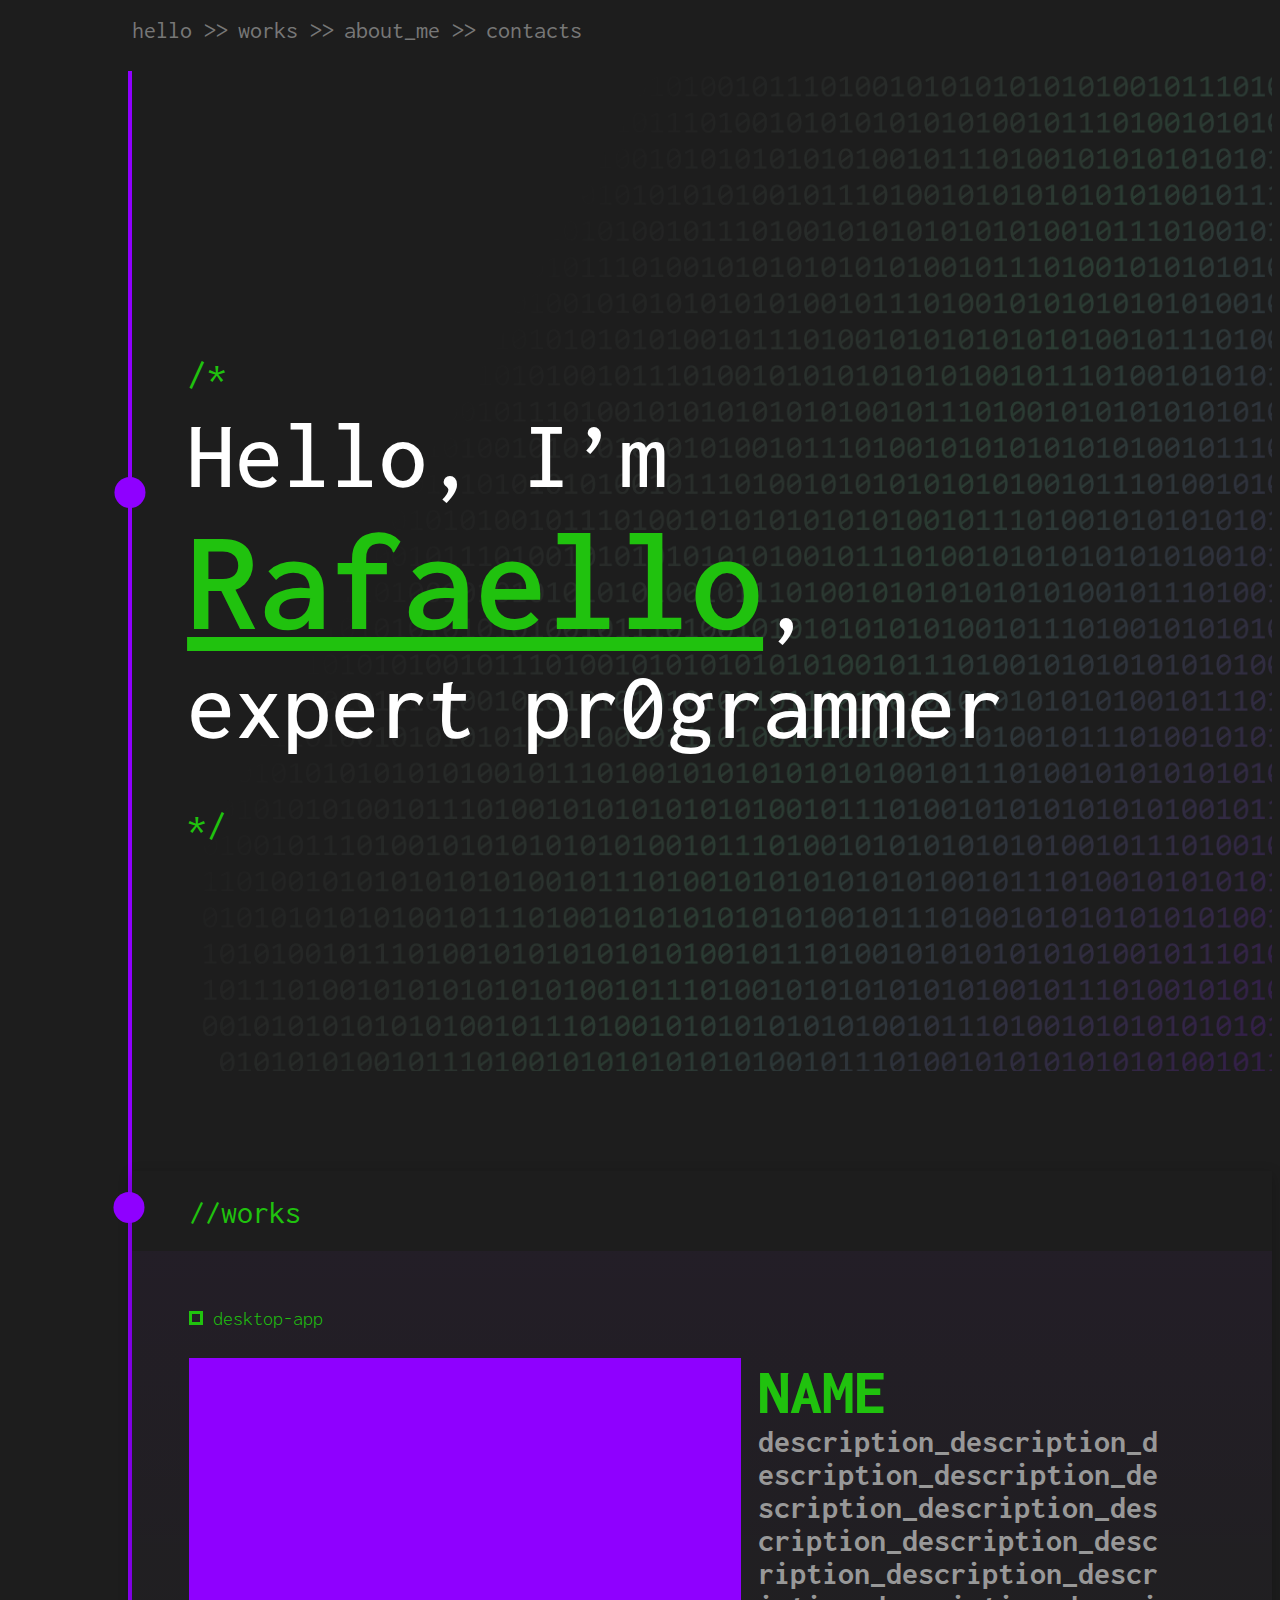
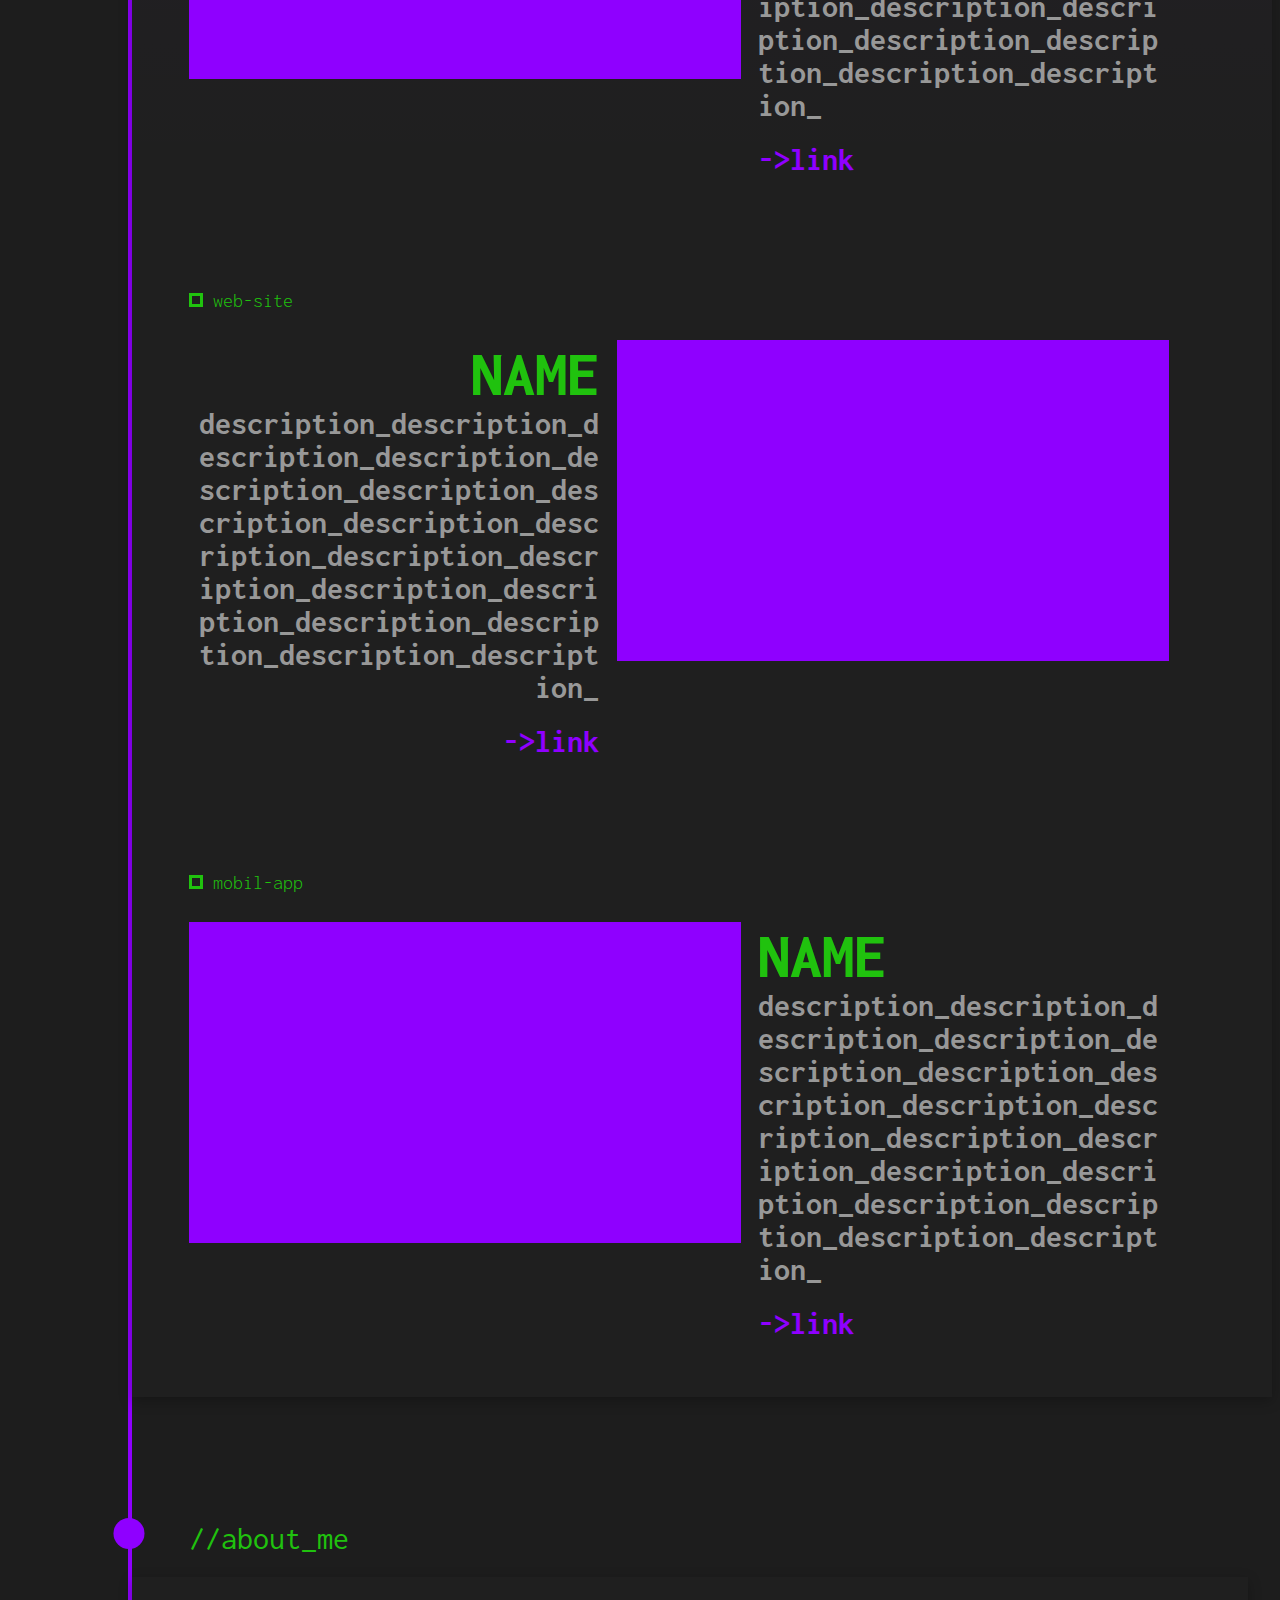
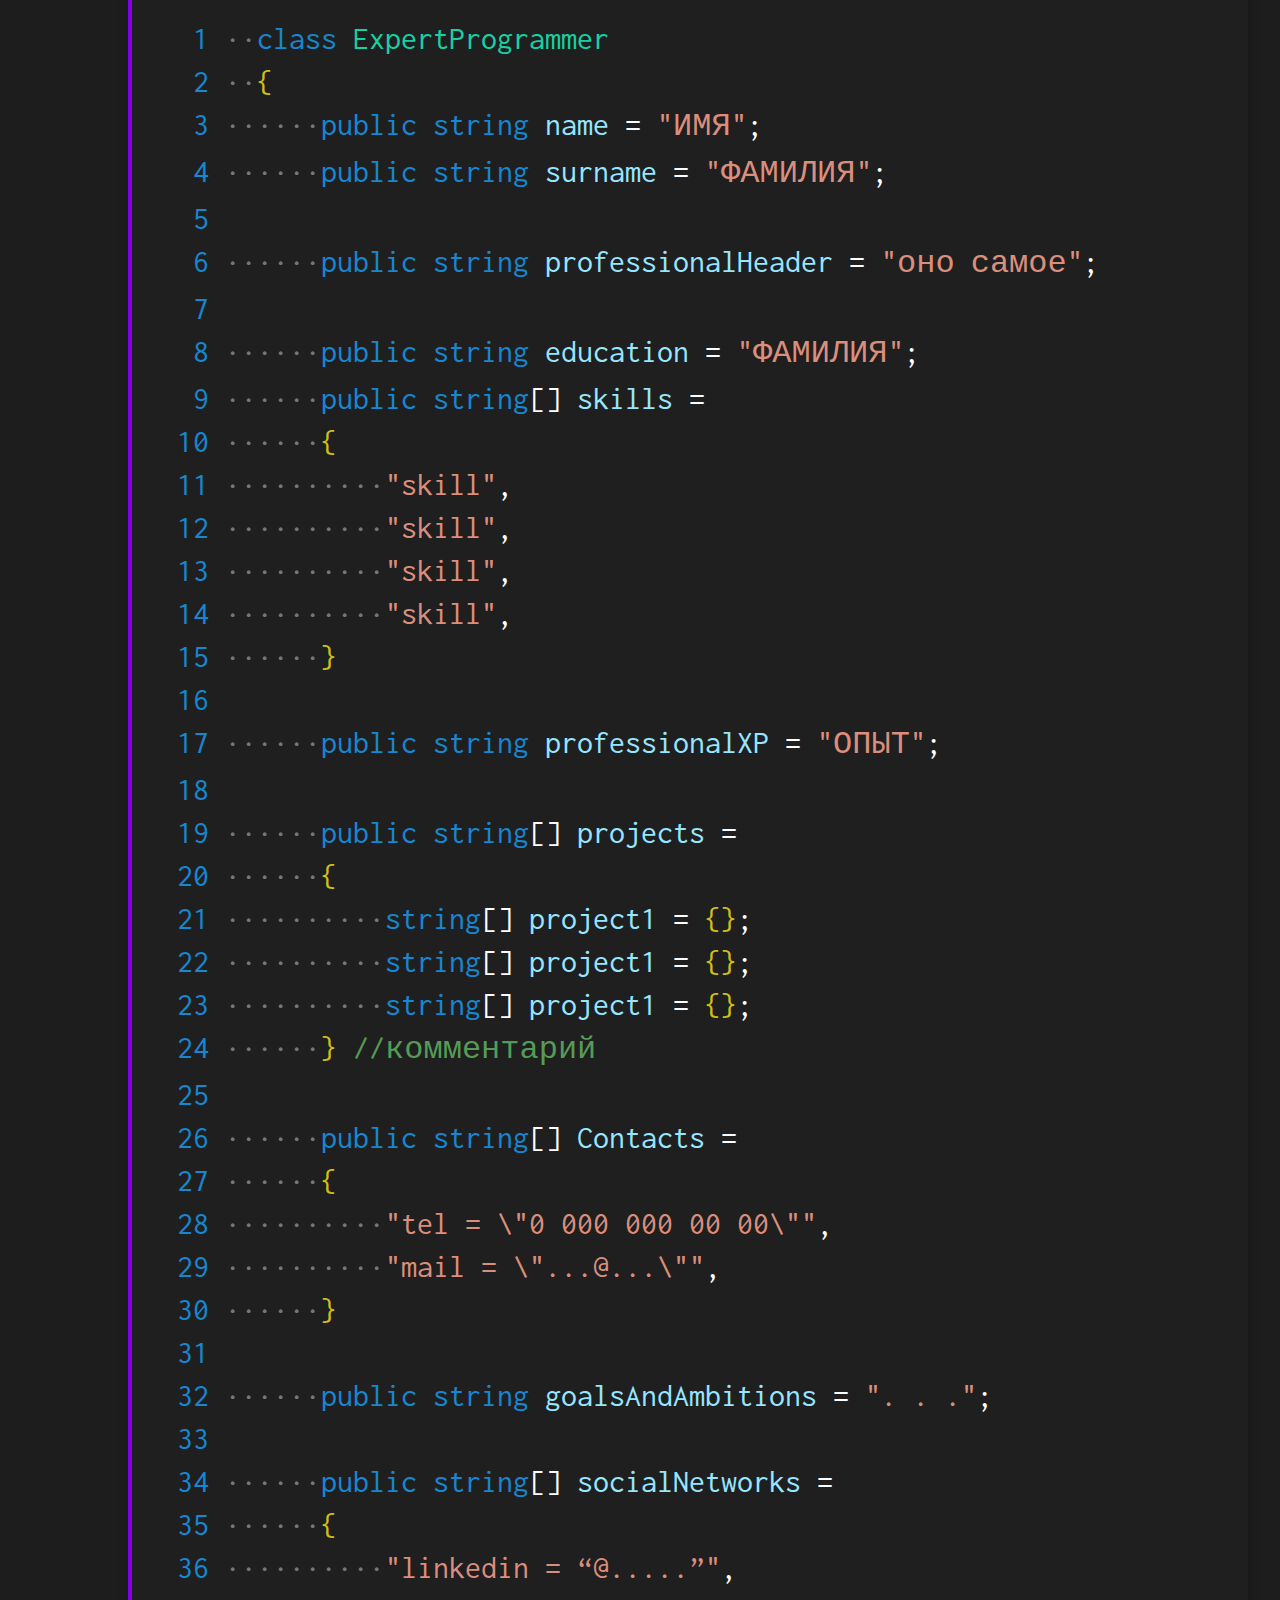
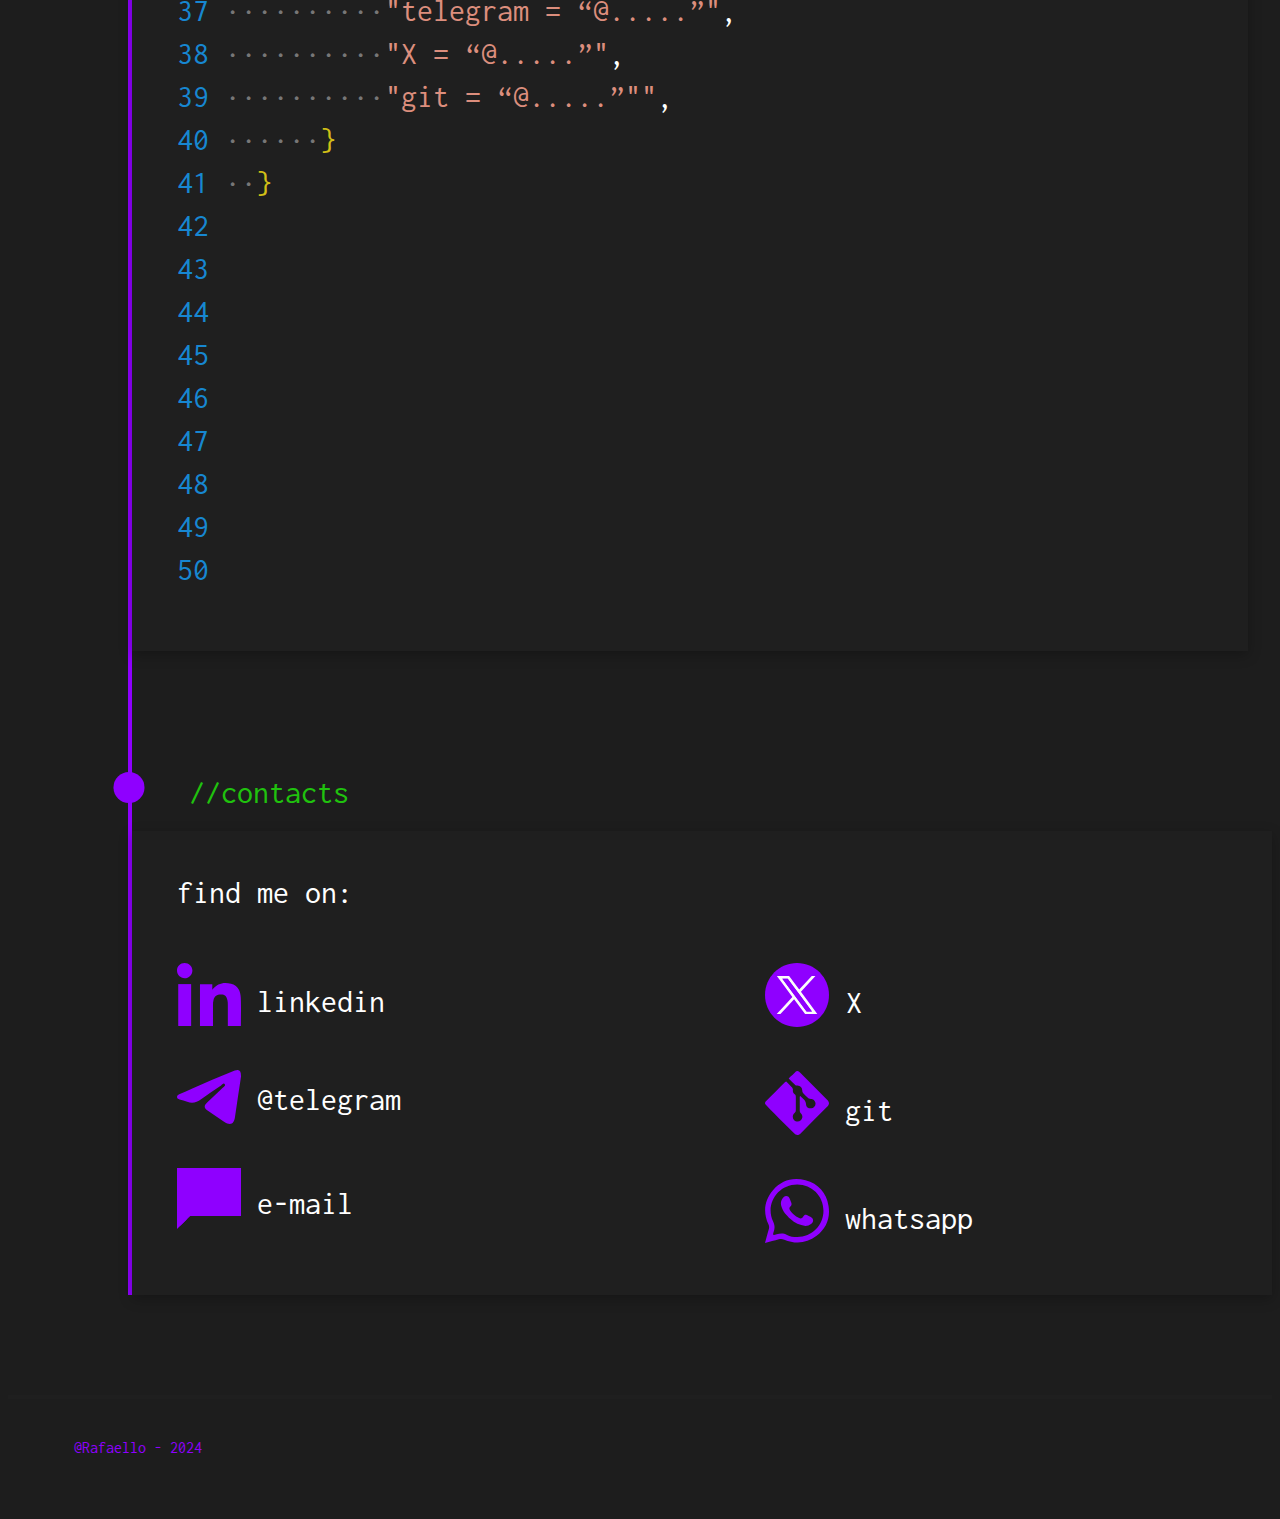
<file: index.html>
<!doctype html>
<html lang="en">

<head>
    <meta charset="utf-8" />
    <meta name="viewport" content="width=device-width, initial-scale=1.0">

    <title>Rafaello portfolio</title>
    <link href="hui.css" rel="stylesheet" />

</head>

<body>

    <!--Кнопочки наверху-->
    <header>
        <nav>
            <ul>
                <li><a href="#hello" target="_self">hello >></a></li>
                <li><a href="#works" target="_self">works >></a></li>
                <li><a href="#about_me" target="_self">about_me >></a></li>
                <li><a href="#contacts" target="_self">contacts</a></li>
            </ul>
        </nav>
    </header>


    <main>
        <!--hello-->
        <div id="hello">
            <h1>
                <span class="namestext">/*</span><br>
                Hello, I’m <strong>Rafaello</strong>, <br>expert pr0grammer<br>
                <span class="namestext">*/</span>
            </h1>
        </div>
        <!--Работы, обо мне и контакты-->
        <div id="works">
            <h1 class="namestext">//works</h1>
            <div id="work-block">
                <div class="work">
                    <h6><svg width="14" height="14" viewBox="0 0 14 14" fill="none" xmlns="http://www.w3.org/2000/svg">
                            <rect x="1.5" y="1.5" width="11" height="11" stroke="#20C20E" stroke-width="3" />
                        </svg> desktop-app</h6>
                    <article>
                        <img src="img.png" alt="violet-field">
                        <div>
                            <h2>NAME</h2>
                            <p>[base64]
                            </p>
                            <a href="">->link</a>
                        </div>
                    </article>
                </div>
                <div class="work odd">
                    <h6><svg width="14" height="14" viewBox="0 0 14 14" fill="none" xmlns="http://www.w3.org/2000/svg">
                            <rect x="1.5" y="1.5" width="11" height="11" stroke="#20C20E" stroke-width="3" />
                        </svg> web-site</h6>
                    <article>
                        <div>
                            <h2>NAME</h2>
                            <p>[base64]
                            </p>
                            <a href="">->link</a>
                        </div>
                        <img src="img.png" alt="violet-field">
                    </article>
                </div>
                <div class="work">
                    <h6><svg width="14" height="14" viewBox="0 0 14 14" fill="none" xmlns="http://www.w3.org/2000/svg">
                            <rect x="1.5" y="1.5" width="11" height="11" stroke="#20C20E" stroke-width="3" />
                        </svg> mobil-app</h6>
                    <article>
                        <img src="img.png" alt="violet-field">
                        <div>
                            <h2>NAME</h2>
                            <p>[base64]
                            </p>
                            <a href="">->link</a>
                        </div>
                    </article>
                </div>
            </div>
        </div>
        <div id="about_me">
            <h1 class="namestext">//about_me</h1>
            <div id="codeblock">
                <div data-nr=" 1" class="code"><span class="dot"> ··</span><span class="blue">class</span><span
                        class="spruce"> ExpertProgrammer</span></div>
                <div data-nr=" 2" class="code"><span class="dot"> ··</span><span class="sun">&#x7b;</span></div>
                <div data-nr=" 3" class="code"><span class="dot"> ······</span><span class="blue">public string
                    </span><span class="sky">name </span><span>= </span><span class="rose">"ИМЯ"</span><span>;</span>
                </div>
                <div data-nr=" 4" class="code"><span class="dot"> ······</span><span class="blue">public string
                    </span><span class="sky">surname </span><span>= </span><span
                        class="rose">"ФАМИЛИЯ"</span><span>;</span></div>
                <div data-nr=" 5" class="code"></div>
                <div data-nr=" 6" class="code"><span class="dot"> ······</span><span class="blue">public string
                    </span><span class="sky">professionalHeader </span><span>= </span><span class="rose">"оно
                        самое"</span><span>;</span></div>
                <div data-nr=" 7" class="code"></div>
                <div data-nr=" 8" class="code"><span class="dot"> ······</span><span class="blue">public string
                    </span><span class="sky">education </span><span>= </span><span
                        class="rose">"ФАМИЛИЯ"</span><span>;</span></div>
                <div data-nr=" 9" class="code"><span class="dot"> ······</span><span class="blue">public
                        string</span>[]<span class="sky"> skills </span><span>= </span></div>
                <div data-nr="10" class="code"><span class="dot"> ······</span><span class="sun">&#x7b;</span></div>
                <div data-nr="11" class="code"><span class="dot"> ··········</span><span class="rose">"skill"</span>,
                </div>
                <div data-nr="12" class="code"><span class="dot"> ··········</span><span class="rose">"skill"</span>,
                </div>
                <div data-nr="13" class="code"><span class="dot"> ··········</span><span class="rose">"skill"</span>,
                </div>
                <div data-nr="14" class="code"><span class="dot"> ··········</span><span class="rose">"skill"</span>,
                </div>
                <div data-nr="15" class="code"><span class="dot"> ······</span><span class="sun">&#x7d;</span></div>
                <div data-nr="16" class="code"></div>
                <div data-nr="17" class="code"><span class="dot"> ······</span><span class="blue">public string
                    </span><span class="sky">professionalXP </span><span>= </span><span
                        class="rose">"ОПЫТ"</span><span>;</span></div>
                <div data-nr="18" class="code"></div>
                <div data-nr="19" class="code"><span class="dot"> ······</span><span class="blue">public
                        string</span>[]<span class="sky"> projects </span><span>= </span></div>
                <div data-nr="20" class="code"><span class="dot"> ······</span><span class="sun">&#x7b;</span></div>
                <div data-nr="21" class="code"><span class="dot"> ··········</span><span
                        class="blue">string</span>[]<span class="sky"> project1 </span><span>= </span><span
                        class="sun">&#x7b;&#x7d;</span>;</div>
                <div data-nr="22" class="code"><span class="dot"> ··········</span><span
                        class="blue">string</span>[]<span class="sky"> project1 </span><span>= </span><span
                        class="sun">&#x7b;&#x7d;</span>;</div>
                <div data-nr="23" class="code"><span class="dot"> ··········</span><span
                        class="blue">string</span>[]<span class="sky"> project1 </span><span>= </span><span
                        class="sun">&#x7b;&#x7d;</span>;</div>
                <div data-nr="24" class="code"><span class="dot"> ······</span><span class="sun">&#x7d;</span><span
                        class="tree"> //комментарий</span></div>
                <div data-nr="25" class="code"></div>
                <div data-nr="26" class="code"><span class="dot"> ······</span><span class="blue">public
                        string</span>[]<span class="sky"> Contacts </span><span>= </span></div>
                <div data-nr="27" class="code"><span class="dot"> ······</span><span class="sun">&#x7b;</span></div>
                <div data-nr="28" class="code"><span class="dot"> ··········</span><span class="rose">"tel = \"0 000 000
                        00 00\""</span>,</div>
                <div data-nr="29" class="code"><span class="dot"> ··········</span><span class="rose">"mail =
                        \"...@...\""</span>,</div>
                <div data-nr="30" class="code"><span class="dot"> ······</span><span class="sun">&#x7d;</span></div>
                <div data-nr="31" class="code"></div>
                <div data-nr="32" class="code"><span class="dot"> ······</span><span class="blue">public string
                    </span><span class="sky">goalsAndAmbitions </span><span>= </span><span class="rose">". .
                        ."</span><span>;</span></div>
                <div data-nr="33" class="code"></div>
                <div data-nr="34" class="code"><span class="dot"> ······</span><span class="blue">public
                        string</span>[]<span class="sky"> socialNetworks </span><span>= </span></div>
                <div data-nr="35" class="code"><span class="dot"> ······</span><span class="sun">&#x7b;</span></div>
                <div data-nr="36" class="code"><span class="dot"> ··········</span><span class="rose">"linkedin =
                        “@.....”"</span>,</div>
                <div data-nr="37" class="code"><span class="dot"> ··········</span><span class="rose">"telegram =
                        “@.....”"</span>,</div>
                <div data-nr="38" class="code"><span class="dot"> ··········</span><span class="rose">"X =
                        “@.....”"</span>,</div>
                <div data-nr="39" class="code"><span class="dot"> ··········</span><span class="rose">"git =
                        “@.....”""</span>,</div>
                <div data-nr="40" class="code"><span class="dot"> ······</span><span class="sun">&#x7d;</span></div>
                <div data-nr="41" class="code"><span class="dot"> ··</span><span class="sun">&#x7d;</span></div>
                <div data-nr="42" class="code"></div>
                <div data-nr="43" class="code"></div>
                <div data-nr="44" class="code"></div>
                <div data-nr="45" class="code"></div>
                <div data-nr="46" class="code"></div>
                <div data-nr="47" class="code"></div>
                <div data-nr="48" class="code"></div>
                <div data-nr="49" class="code"></div>
                <div data-nr="50" class="code"></div>
            </div>
        </div>
        <div id="contacts">
            <h1 class="namestext">//contacts</h1>
            <div id="contact-block">
                <span>find me on:</span>
                <div class="cols">
                    <div class="col">
                        <span>
                            <svg width="64" height="64" viewBox="0 0 64 64" fill="none"
                                xmlns="http://www.w3.org/2000/svg">
                                <path
                                    d="M50.8256 63C50.8256 55.7085 50.8256 48.6668 50.8256 41.6252C50.8256 40.126 50.7796 38.6382 50.4235 37.1504C49.4587 33.1412 47.8047 31.6193 44.1292 31.5511C39.9253 31.4716 37.6052 33.1298 36.5255 36.8891C36.0431 38.5473 35.9856 40.2169 35.9856 41.9091C35.9856 48.8486 35.9856 55.788 35.9856 62.9659H22.9605V21.1704H35.308V26.7015C40.5341 20.0233 46.8399 18.8194 54.0301 20.6933C61.14 22.5446 63.4716 28.1325 63.7703 34.3905C64.2182 43.8399 63.8851 53.3348 63.8851 63.0114H50.8256V63Z"
                                    fill="#8F00FF" />
                                <path d="M1.229 62.9773V21.1022H14.1508V62.9773H1.229Z" fill="#8F00FF" />
                                <path
                                    d="M0.000262241 7.49597C0.0347202 3.25963 3.30823 2.7849e-05 7.56954 2.7849e-05C11.9342 -0.0113296 15.4834 3.4527 15.38 7.64362C15.2881 11.7323 11.7734 15.1964 7.69588 15.2077C3.3312 15.2304 -0.0341958 11.8572 0.000262241 7.49597Z"
                                    fill="#8F00FF" />
                            </svg>
                            <a href="#" class="contact">linkedin</a>
                        </span><br>
                        <span>
                            <svg width="64" height="55" viewBox="0 0 64 55" fill="none"
                                xmlns="http://www.w3.org/2000/svg">
                                <path
                                    d="M63.9784 6.73915C62.8079 14.5996 61.412 23.919 60.0267 33.2492C59.3824 37.5932 58.7381 41.948 58.0938 46.292C58.0831 46.3791 58.0831 46.4771 58.0724 46.5642C57.1489 54.2178 53.3797 56.0142 47.0227 51.7573C41.6213 48.1428 36.263 44.4521 30.8938 40.7831C26.7918 37.9851 26.7167 35.7315 30.3999 32.3021C35.565 27.5008 40.6871 22.6452 45.7448 17.7242C46.7435 16.7553 48.9126 15.623 47.7851 14.1642C46.5717 12.5855 45.1757 14.6758 44.0804 15.4162C37.369 19.9561 30.6683 24.5287 24.1073 29.2863C19.7797 32.4327 15.3985 33.848 10.1905 31.7795C7.73142 30.7996 5.06833 30.3424 2.54484 29.5258C1.39585 29.1448 0.0535662 28.6984 -0.000125123 27.1198C-0.0538164 25.6283 1.08444 24.8662 2.20122 24.3545C6.56095 22.3404 10.9529 20.4133 15.3448 18.4754C28.5958 12.6291 41.8898 6.88068 55.3234 1.48068C56.1502 1.15407 56.9663 0.816569 57.8146 0.533505C62.3247 -0.947141 64.2039 0.479069 63.9784 6.72826V6.73915Z"
                                    fill="#8F00FF" />
                            </svg>
                            <a href="#" class="contact">@telegram</a>
                        </span><br>
                        <span>
                            <svg width="64" height="61" viewBox="0 0 64 61" fill="none"
                                xmlns="http://www.w3.org/2000/svg">
                                <path d="M13.2613 47.8879H0V61L13.2613 47.8879Z" fill="#8F00FF" />
                                <path d="M64 0H0V47.8879H13.2613H64V0Z" fill="#8F00FF" />
                                <path
                                    d="M7.17714 50.3879L2.5 55.0124V50.3879H7.17714ZM2.5 45.3879V2.5H61.5V45.3879H13.2613H2.5Z"
                                    stroke="#8F00FF" stroke-width="5" stroke-linejoin="round" />
                            </svg>
                            <a href="#" class="contact">e-mail</a>
                        </span>
                    </div>
                    <div class="col">
                        <span>
                            <svg width="65" height="65" viewBox="0 0 65 65" fill="none"
                                xmlns="http://www.w3.org/2000/svg">
                                <path
                                    d="M32.0052 64.0104C49.6811 64.0104 64.0104 49.6811 64.0104 32.0052C64.0104 14.3292 49.6811 0 32.0052 0C14.3292 0 0 14.3292 0 32.0052C0 49.6811 14.3292 64.0104 32.0052 64.0104Z"
                                    fill="#8F00FF" />
                                <path
                                    d="M11.7032 51.0758C17.146 45.1363 22.1646 39.6521 27.3694 33.9712C22.2267 27.0073 17.1667 20.1572 11.8687 12.9863H24.0996L34.2092 26.5416L46.7609 12.9345H50.4343C45.4053 18.4601 40.7179 23.6029 35.9269 28.8595C41.3801 36.227 46.7091 43.4393 52.2969 50.993H40.0867L29.0871 36.2787C24.4514 41.3077 19.9502 46.1814 15.4283 51.0862H11.7032V51.0758ZM46.9471 48.4061C38.5656 37.1065 30.5669 26.314 22.713 15.7284H17.3219L41.5664 48.4061H46.9471Z"
                                    fill="#FCFCFC" />
                                <path
                                    d="M46.9471 48.4061L41.5767 48.4061L17.3323 15.7284H22.7234C30.5772 26.3243 38.5759 37.1065 46.9575 48.4061L46.9471 48.4061Z"
                                    fill="#8F00FF" />
                            </svg>
                            <a href="#" class="contact">X</a>
                        </span><br>
                        <span>
                            <svg width="64" height="65" viewBox="0 0 64 65" fill="none"
                                xmlns="http://www.w3.org/2000/svg">
                                <path
                                    d="M33.85 0.555117C34.4453 0.982068 34.9981 1.49441 35.5084 2.00675C44.4812 10.9727 53.454 19.9387 62.3417 28.9901C64.638 31.3383 64.5104 33.3877 62.0865 35.864C53.454 44.5738 44.7789 53.2836 36.1038 61.9507C33.2971 64.7686 31.4686 64.7259 28.5769 61.8653C25.3875 58.6632 22.1556 55.4611 18.9662 52.2589C12.9277 46.0254 6.63402 40.1335 0.808107 33.7292C-0.510165 32.4057 0.000133753 31.2956 0.935682 30.3563C6.54897 24.7206 13.9908 17.2062 19.6466 11.5705C20.0294 11.1862 20.3696 10.6312 21.2626 10.4177C23.1337 12.1255 24.7922 14.0468 26.5782 15.8827C27.4712 16.822 28.1091 17.7186 27.8965 19.1275C27.6413 20.7926 28.2792 22.2442 29.6825 23.2262C30.7457 23.952 30.8307 24.8913 30.8307 26.0014C30.8307 30.3563 30.8307 34.7539 30.8307 39.1088C30.8307 40.347 30.5756 41.2436 29.555 42.0975C27.3862 43.8907 27.2161 46.9647 28.9596 48.9287C30.7882 51.0208 33.8074 51.1915 35.7636 49.3557C37.7623 47.5198 37.9324 44.6165 35.9762 42.5244C35.1257 41.5851 34.743 40.6885 34.743 39.4504C34.7855 35.2663 34.743 31.0394 34.743 26.8553C34.743 26.2576 34.4453 25.5318 35.4234 25.0194C37.5071 27.7092 41.1643 29.1609 41.0792 33.6012C41.0367 36.1202 43.6732 37.5718 46.3098 37.3156C48.6061 37.0595 50.5623 34.882 50.5197 32.5765C50.5197 30.1001 48.5636 27.8373 46.0121 27.88C44.2261 27.88 43.1204 27.1969 42.0148 25.9587C40.9516 24.806 39.846 23.6959 38.6978 22.6285C37.7623 21.7319 37.252 20.8353 37.252 19.4264C37.252 16.5658 35.3383 14.7299 32.4466 14.5164C31.8088 14.4737 31.0433 14.7726 30.533 14.2603C28.2367 12.0828 26.0254 9.81996 23.6865 7.51442C26.238 4.95271 28.7045 2.90335 30.8732 0.555117C31.5961 -0.213396 32.8719 -0.1707 33.85 0.555117Z"
                                    fill="#8F00FF" />
                            </svg>
                            <a href="#" class="contact">git</a>
                        </span><br>
                        <span>
                            <svg width="64" height="65" viewBox="0 0 64 65" fill="none"
                                xmlns="http://www.w3.org/2000/svg">
                                <path
                                    d="M0 63.9998C1.38602 58.8861 2.54103 54.3527 3.86626 49.8918C4.32827 48.3444 4.18237 47.075 3.51368 45.6122C-2.12766 33.2813 -0.802431 21.6273 7.95137 11.279C16.4985 1.16038 27.8419 -2.07952 40.4863 1.28127C53.4833 4.73877 61.4103 13.7089 63.538 26.8982C65.4711 38.9511 61.3374 49.239 51.5988 56.7584C41.7508 64.3504 30.7356 65.378 19.2705 60.7116C17.3617 59.9379 15.7204 59.8049 13.8359 60.3368C9.42249 61.5699 4.9848 62.6942 0 64.0119V63.9998ZM32.1945 5.54874C12.8875 5.50038 -0.145897 25.2541 8.10942 42.5053C9.77508 45.987 9.94529 48.8763 8.85106 52.3096C7.53799 56.3957 7.72036 56.6133 11.7447 55.3319C15.3435 54.1834 18.5653 53.9779 22.0182 55.9847C25.0821 57.7618 28.6687 57.9915 32.2188 57.9794C46.9301 57.9069 58.4802 46.3859 58.4681 31.7459C58.4559 17.0455 46.9666 5.5971 32.1945 5.56083V5.54874Z"
                                    fill="#8F00FF" />
                                <path
                                    d="M40.4134 47.0871C34.7477 46.2167 29.69 43.9923 25.5076 40.0754C21.3495 36.1827 17.3739 32.0724 16.0973 26.2212C15.4286 23.1627 16.3891 20.491 18.5289 18.3028C20.6322 16.151 23.3435 16.6708 24.5106 19.3304C25.0334 20.5152 25.4225 21.7603 26.0061 22.9088C26.8815 24.6255 26.8207 26.1729 25.386 27.5269C23.9149 28.9171 24.231 30.1623 25.3252 31.6614C27.538 34.7078 30.2857 37.0652 33.617 38.8302C35.5015 39.8336 36.9726 39.8699 38.079 37.8389C39.3556 35.4936 41.0699 35.2398 43.2097 36.7146C43.8541 37.1619 44.6444 37.4158 45.3617 37.7664C48.8024 39.4589 49.1064 42.7229 45.9939 45.0682C44.3769 46.2892 42.5532 47.075 40.4134 47.063V47.0871Z"
                                    fill="#8F00FF" />
                            </svg>
                            <a href="#" class="contact">whatsapp</a>
                        </span>
                    </div>
                </div>
            </div>
        </div>
    </main>
    <!--строчка внизу-->
    <footer>
        <hr>
        <p>@Rafaello - 2024</p>
    </footer>
</body>

</html>
</file>
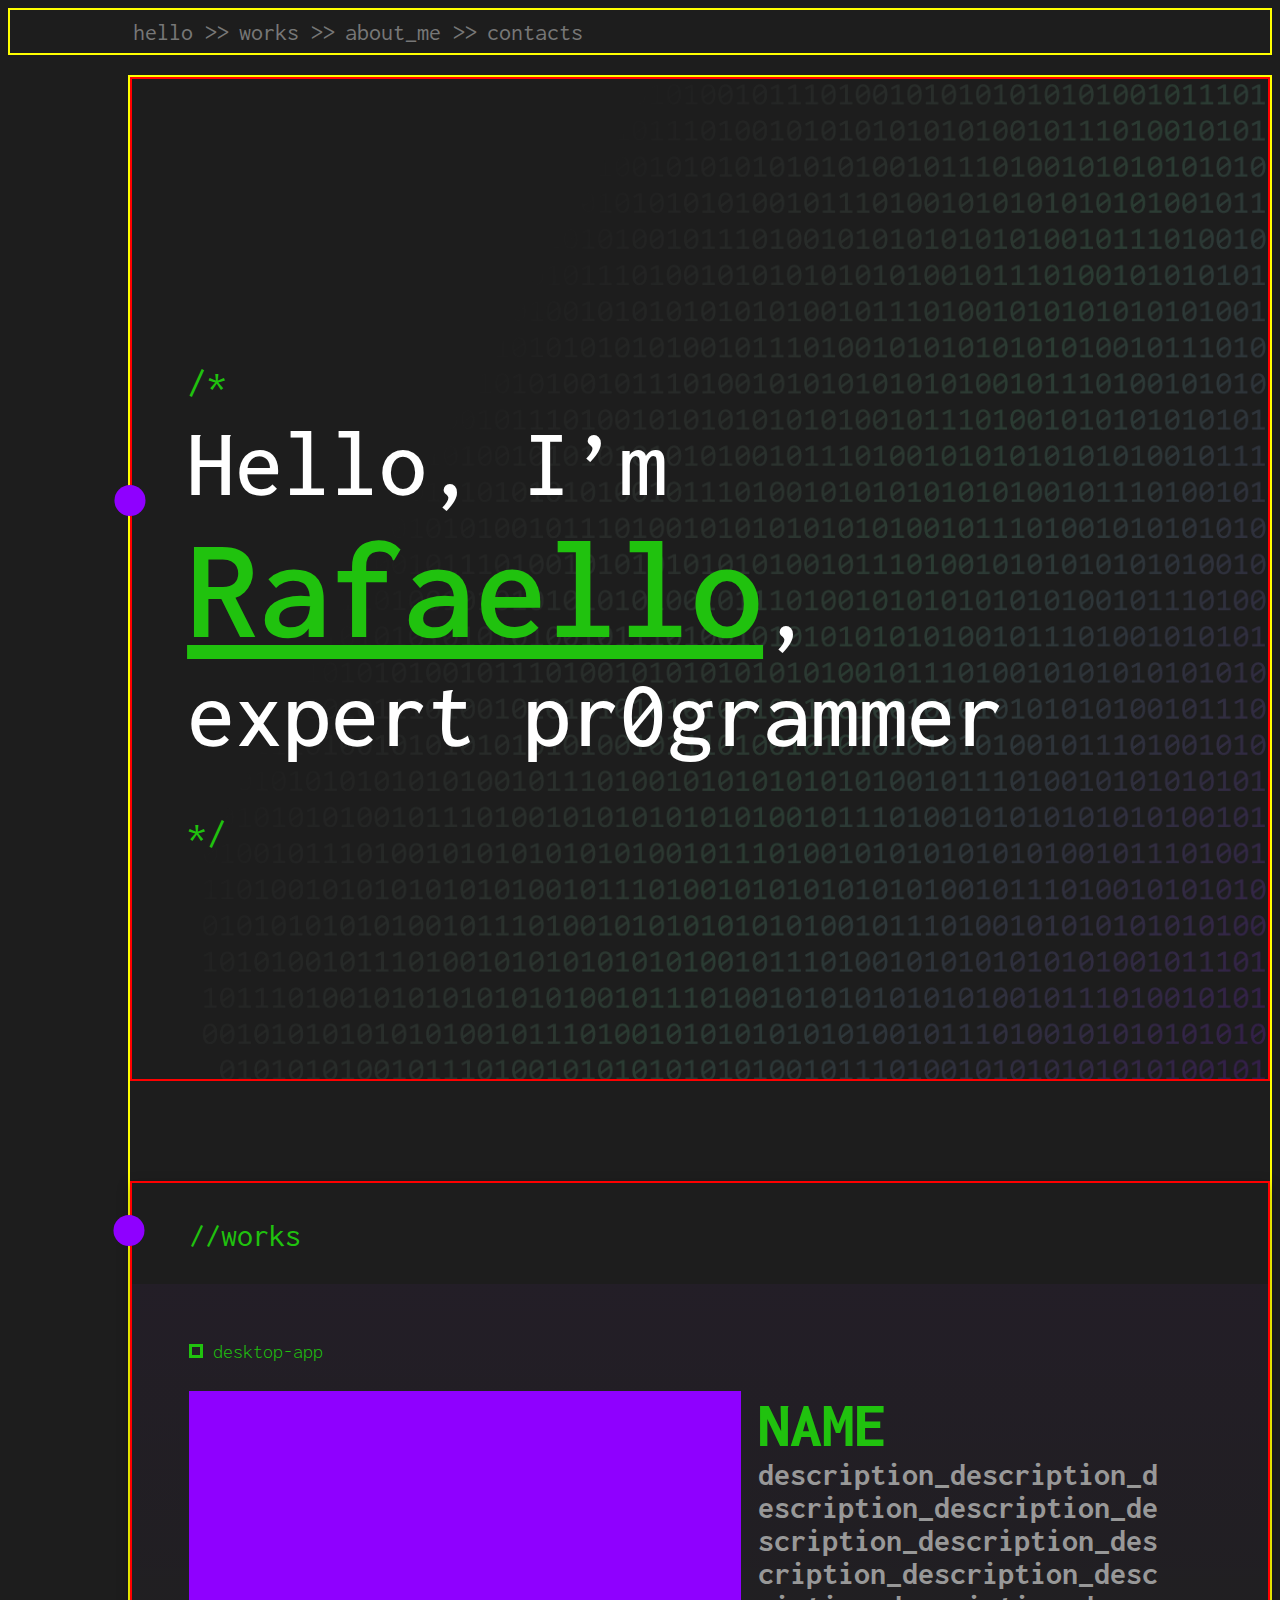
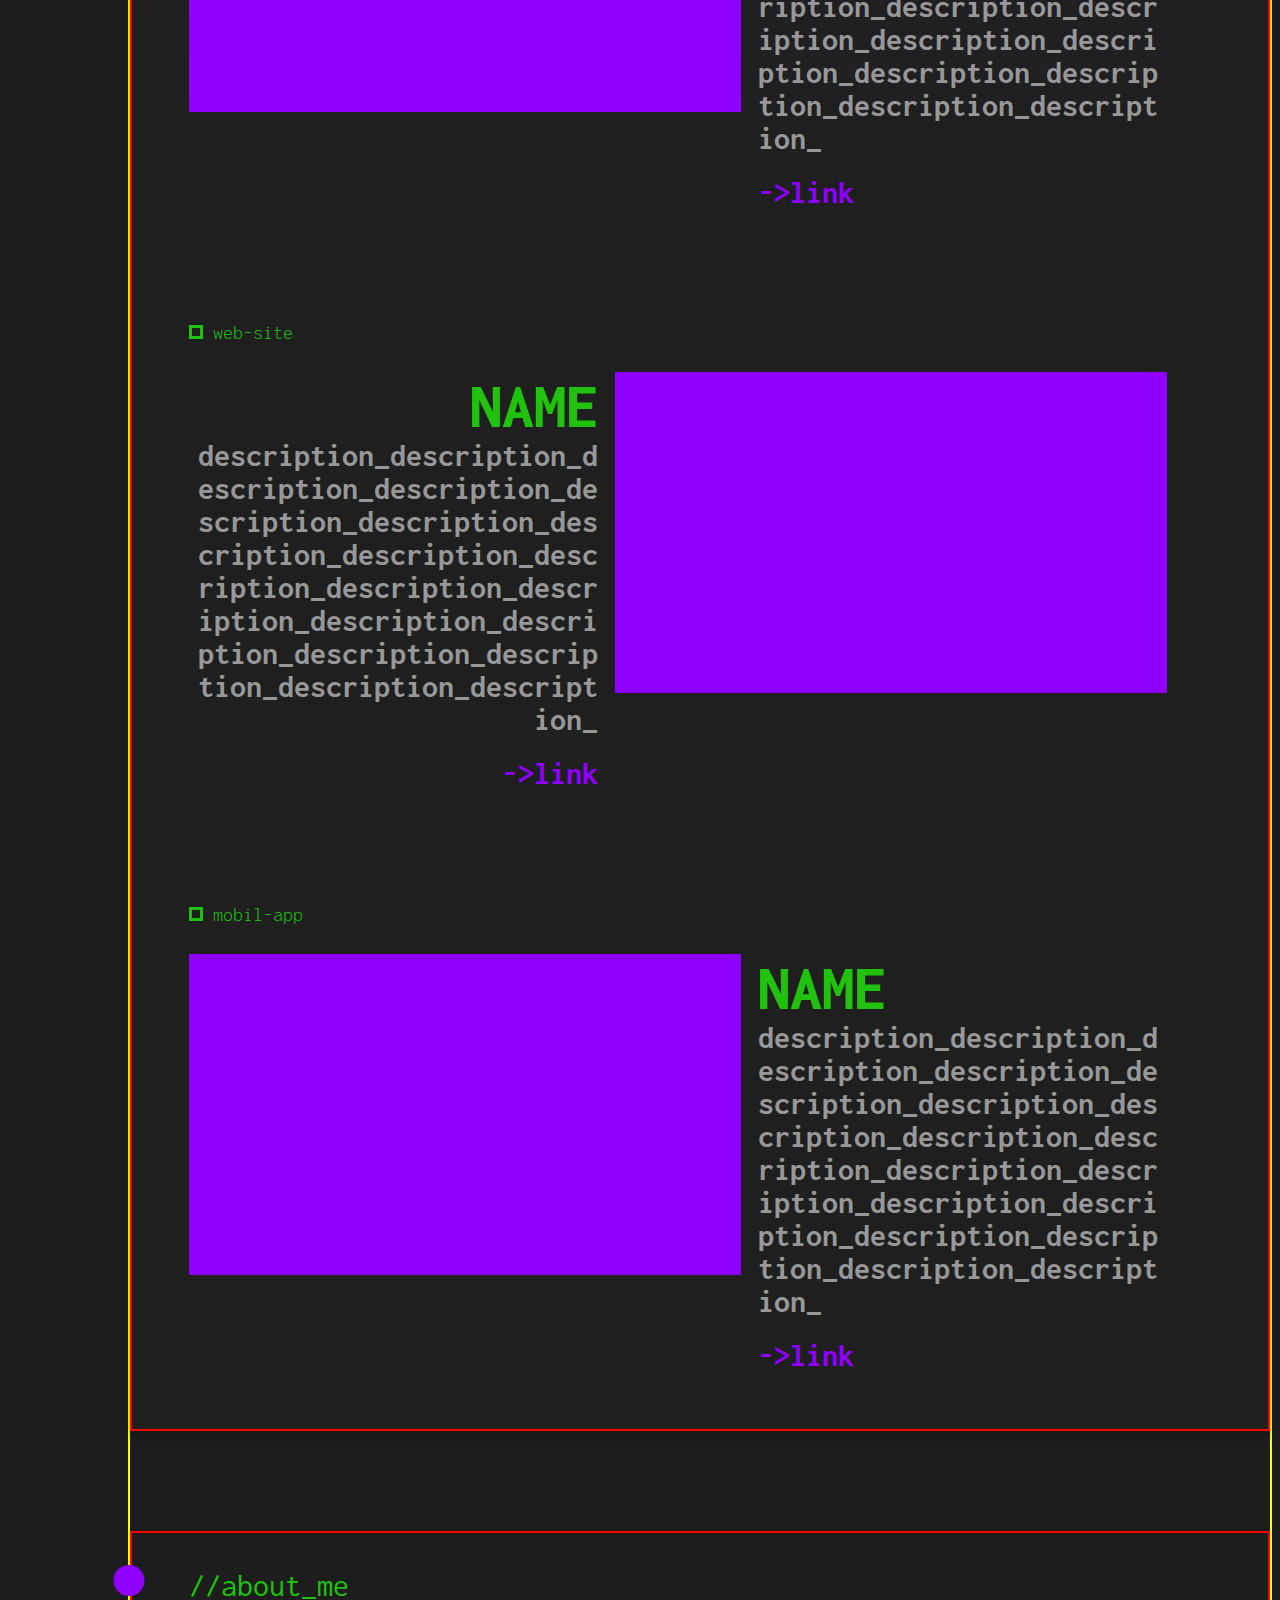
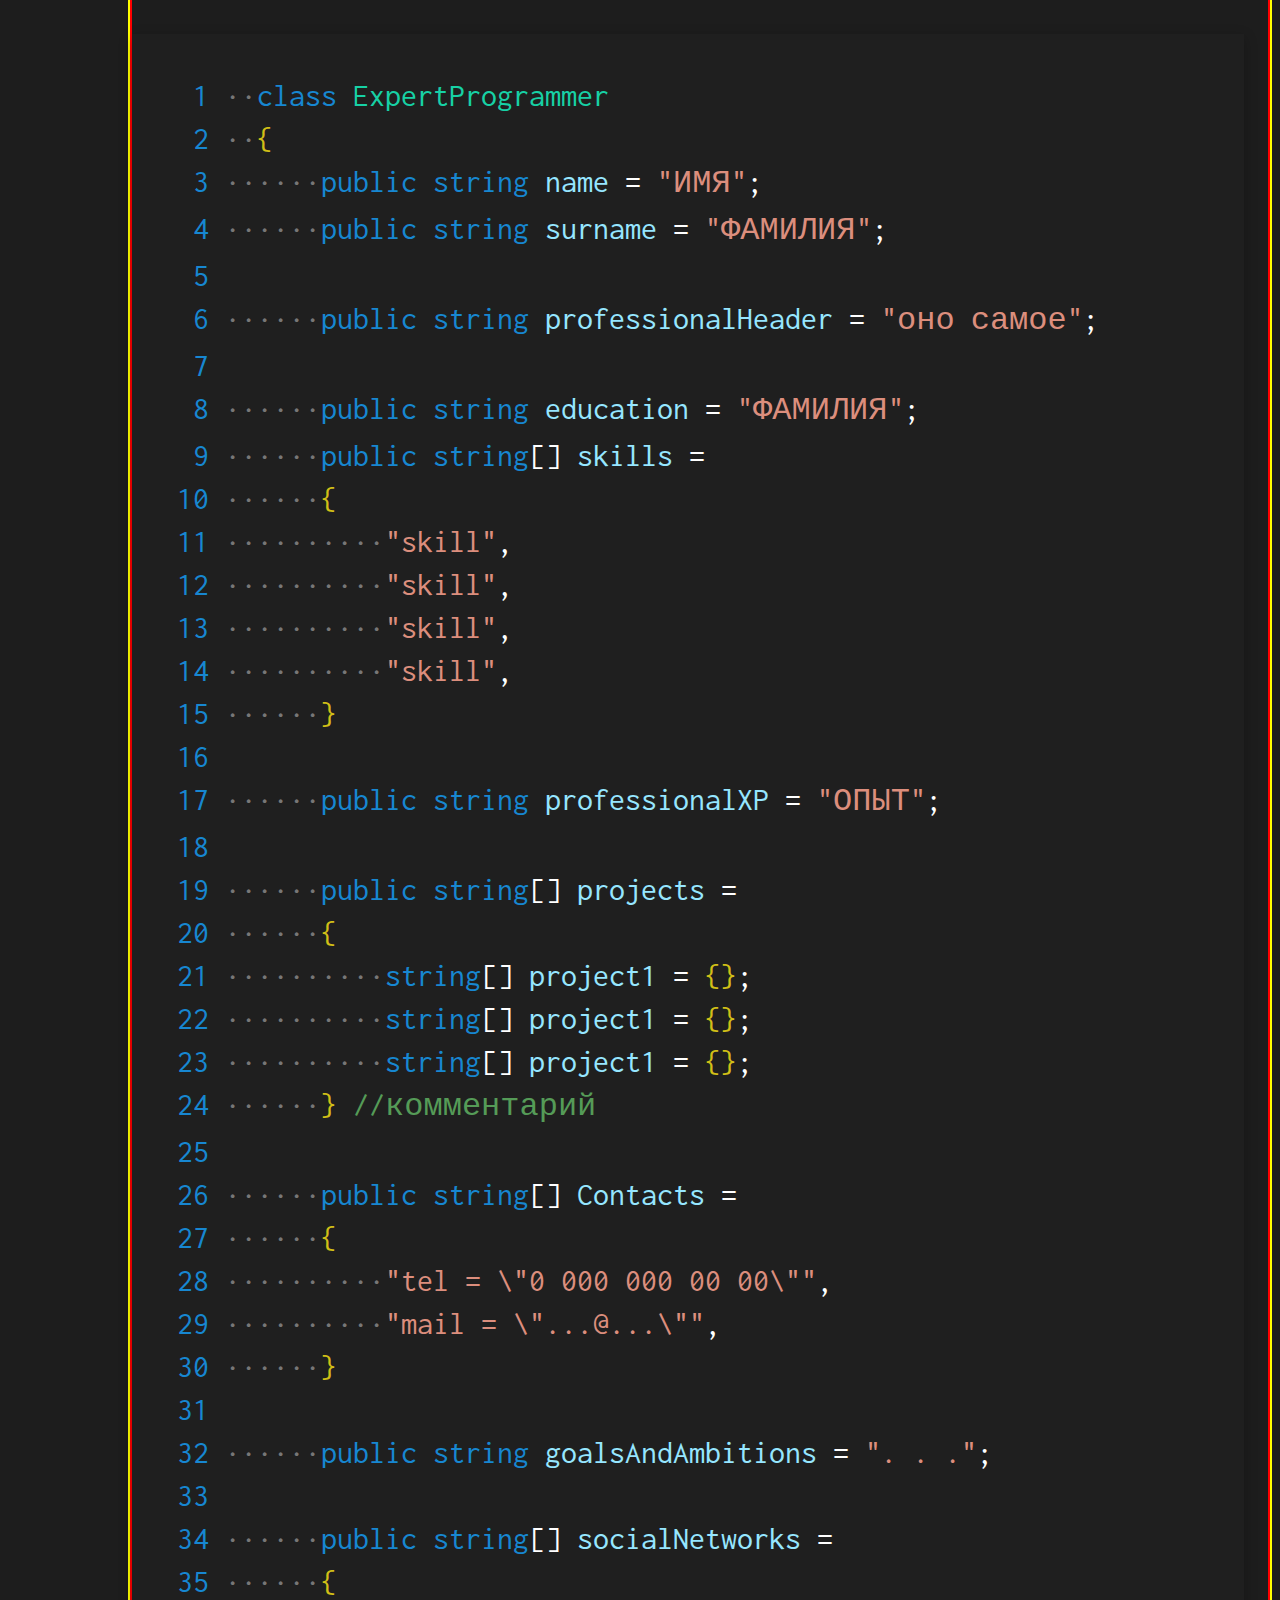
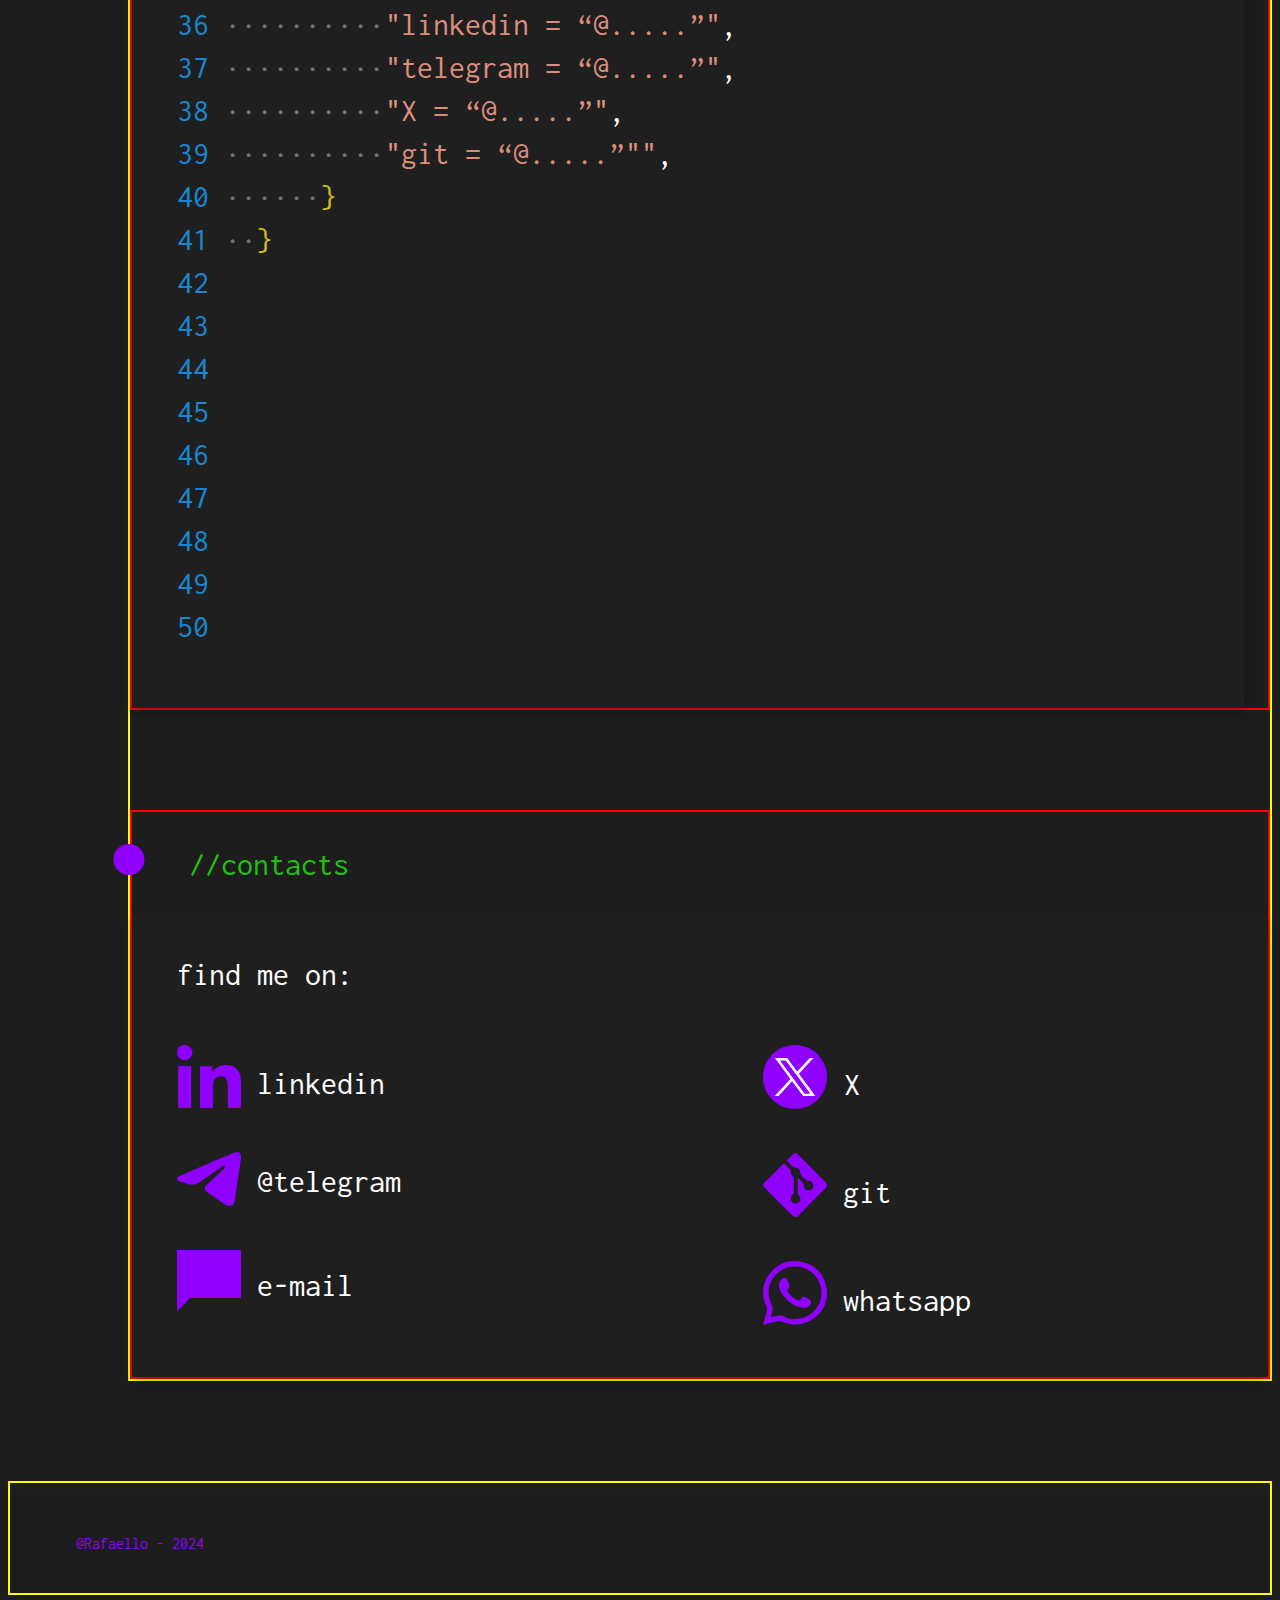
<file: main.html>
<!doctype html>
<html lang="en">

<head>
    <meta charset="utf-8" />
    <meta name="viewport" content="width=device-width, initial-scale=1.0">
    <title>Rafaello portfolio</title>
    <link href="hui.css" rel="stylesheet" />

</head>

<body>

    <!--Кнопочки наверху-->
    <header style="border: yellow 2px solid;">
        <nav>
            <ul>
                <li><a href="#hello" target="_self">hello >></a></li>
                <li><a href="#works" target="_self">works >></a></li>
                <li><a href="#about_me" target="_self">about_me >></a></li>
                <li><a href="#contacts" target="_self">contacts</a></li>
            </ul>
        </nav>
    </header>


    <main style="border: yellow 2px solid;">
        <!--hello-->
        <div id="hello" style="border: red 2px solid;">
            <h1>
                <span class="namestext">/*</span><br>
                Hello, I’m <strong>Rafaello</strong>, <br>expert pr0grammer<br>
                <span class="namestext">*/</span>
            </h1>
        </div>
        <!--Работы, обо мне и контакты-->
        <div id="works" style="border: red 2px solid;">
            <h3 class="namestext">//works</h3>
            <div id="work-block">
                <div class="work">
                    <h6><svg width="14" height="14" viewBox="0 0 14 14" fill="none" xmlns="http://www.w3.org/2000/svg">
                            <rect x="1.5" y="1.5" width="11" height="11" stroke="#20C20E" stroke-width="3" />
                        </svg> desktop-app</h6>
                    <article>
                        <img src="img.png" alt="violet-field">
                        <div>
                            <h2>NAME</h2>
                            <p>[base64]
                            </p>
                            <a href="">->link</a>
                        </div>
                    </article>
                </div>
                <div class="work odd">
                    <h6><svg width="14" height="14" viewBox="0 0 14 14" fill="none" xmlns="http://www.w3.org/2000/svg">
                            <rect x="1.5" y="1.5" width="11" height="11" stroke="#20C20E" stroke-width="3" />
                        </svg> web-site</h6>
                    <article>
                        <div>
                            <h2>NAME</h2>
                            <p>[base64]
                            </p>
                            <a href="">->link</a>
                        </div>
                        <img src="img.png" alt="violet-field">
                    </article>
                </div>
                <div class="work">
                    <h6><svg width="14" height="14" viewBox="0 0 14 14" fill="none" xmlns="http://www.w3.org/2000/svg">
                            <rect x="1.5" y="1.5" width="11" height="11" stroke="#20C20E" stroke-width="3" />
                        </svg> mobil-app</h6>
                    <article>
                        <img src="img.png" alt="violet-field">
                        <div>
                            <h2>NAME</h2>
                            <p>[base64]
                            </p>
                            <a href="">->link</a>
                        </div>
                    </article>
                </div>
            </div>
        </div>
        <div id="about_me" style="border: red 2px solid;">
            <h3 class="namestext">//about_me</h3>
            <div id="codeblock">
                <div data-nr=" 1" class="code"><span class="dot"> ··</span><span class="blue">class</span><span
                        class="spruce"> ExpertProgrammer</span></div>
                <div data-nr=" 2" class="code"><span class="dot"> ··</span><span class="sun">&#x7b;</span></div>
                <div data-nr=" 3" class="code"><span class="dot"> ······</span><span class="blue">public string
                    </span><span class="sky">name </span><span>= </span><span class="rose">"ИМЯ"</span><span>;</span>
                </div>
                <div data-nr=" 4" class="code"><span class="dot"> ······</span><span class="blue">public string
                    </span><span class="sky">surname </span><span>= </span><span
                        class="rose">"ФАМИЛИЯ"</span><span>;</span></div>
                <div data-nr=" 5" class="code"></div>
                <div data-nr=" 6" class="code"><span class="dot"> ······</span><span class="blue">public string
                    </span><span class="sky">professionalHeader </span><span>= </span><span class="rose">"оно
                        самое"</span><span>;</span></div>
                <div data-nr=" 7" class="code"></div>
                <div data-nr=" 8" class="code"><span class="dot"> ······</span><span class="blue">public string
                    </span><span class="sky">education </span><span>= </span><span
                        class="rose">"ФАМИЛИЯ"</span><span>;</span></div>
                <div data-nr=" 9" class="code"><span class="dot"> ······</span><span class="blue">public
                        string</span>[]<span class="sky"> skills </span><span>= </span></div>
                <div data-nr="10" class="code"><span class="dot"> ······</span><span class="sun">&#x7b;</span></div>
                <div data-nr="11" class="code"><span class="dot"> ··········</span><span class="rose">"skill"</span>,
                </div>
                <div data-nr="12" class="code"><span class="dot"> ··········</span><span class="rose">"skill"</span>,
                </div>
                <div data-nr="13" class="code"><span class="dot"> ··········</span><span class="rose">"skill"</span>,
                </div>
                <div data-nr="14" class="code"><span class="dot"> ··········</span><span class="rose">"skill"</span>,
                </div>
                <div data-nr="15" class="code"><span class="dot"> ······</span><span class="sun">&#x7d;</span></div>
                <div data-nr="16" class="code"></div>
                <div data-nr="17" class="code"><span class="dot"> ······</span><span class="blue">public string
                    </span><span class="sky">professionalXP </span><span>= </span><span
                        class="rose">"ОПЫТ"</span><span>;</span></div>
                <div data-nr="18" class="code"></div>
                <div data-nr="19" class="code"><span class="dot"> ······</span><span class="blue">public
                        string</span>[]<span class="sky"> projects </span><span>= </span></div>
                <div data-nr="20" class="code"><span class="dot"> ······</span><span class="sun">&#x7b;</span></div>
                <div data-nr="21" class="code"><span class="dot"> ··········</span><span
                        class="blue">string</span>[]<span class="sky"> project1 </span><span>= </span><span
                        class="sun">&#x7b;&#x7d;</span>;</div>
                <div data-nr="22" class="code"><span class="dot"> ··········</span><span
                        class="blue">string</span>[]<span class="sky"> project1 </span><span>= </span><span
                        class="sun">&#x7b;&#x7d;</span>;</div>
                <div data-nr="23" class="code"><span class="dot"> ··········</span><span
                        class="blue">string</span>[]<span class="sky"> project1 </span><span>= </span><span
                        class="sun">&#x7b;&#x7d;</span>;</div>
                <div data-nr="24" class="code"><span class="dot"> ······</span><span class="sun">&#x7d;</span><span
                        class="tree"> //комментарий</span></div>
                <div data-nr="25" class="code"></div>
                <div data-nr="26" class="code"><span class="dot"> ······</span><span class="blue">public
                        string</span>[]<span class="sky"> Contacts </span><span>= </span></div>
                <div data-nr="27" class="code"><span class="dot"> ······</span><span class="sun">&#x7b;</span></div>
                <div data-nr="28" class="code"><span class="dot"> ··········</span><span class="rose">"tel = \"0 000 000
                        00 00\""</span>,</div>
                <div data-nr="29" class="code"><span class="dot"> ··········</span><span class="rose">"mail =
                        \"...@...\""</span>,</div>
                <div data-nr="30" class="code"><span class="dot"> ······</span><span class="sun">&#x7d;</span></div>
                <div data-nr="31" class="code"></div>
                <div data-nr="32" class="code"><span class="dot"> ······</span><span class="blue">public string
                    </span><span class="sky">goalsAndAmbitions </span><span>= </span><span class="rose">". .
                        ."</span><span>;</span></div>
                <div data-nr="33" class="code"></div>
                <div data-nr="34" class="code"><span class="dot"> ······</span><span class="blue">public
                        string</span>[]<span class="sky"> socialNetworks </span><span>= </span></div>
                <div data-nr="35" class="code"><span class="dot"> ······</span><span class="sun">&#x7b;</span></div>
                <div data-nr="36" class="code"><span class="dot"> ··········</span><span class="rose">"linkedin =
                        “@.....”"</span>,</div>
                <div data-nr="37" class="code"><span class="dot"> ··········</span><span class="rose">"telegram =
                        “@.....”"</span>,</div>
                <div data-nr="38" class="code"><span class="dot"> ··········</span><span class="rose">"X =
                        “@.....”"</span>,</div>
                <div data-nr="39" class="code"><span class="dot"> ··········</span><span class="rose">"git =
                        “@.....”""</span>,</div>
                <div data-nr="40" class="code"><span class="dot"> ······</span><span class="sun">&#x7d;</span></div>
                <div data-nr="41" class="code"><span class="dot"> ··</span><span class="sun">&#x7d;</span></div>
                <div data-nr="42" class="code"></div>
                <div data-nr="43" class="code"></div>
                <div data-nr="44" class="code"></div>
                <div data-nr="45" class="code"></div>
                <div data-nr="46" class="code"></div>
                <div data-nr="47" class="code"></div>
                <div data-nr="48" class="code"></div>
                <div data-nr="49" class="code"></div>
                <div data-nr="50" class="code"></div>
            </div>
        </div>
        <div id="contacts" style="border: red 2px solid;">
            <h3 class="namestext">//contacts</h3>
            <div id="contact-block"> 
                <span>find me on:</span>
                <div class="cols"><div class="col">
                    <span>
                        <svg width="64" height="64" viewBox="0 0 64 64" fill="none" xmlns="http://www.w3.org/2000/svg">
                            <path d="M50.8256 63C50.8256 55.7085 50.8256 48.6668 50.8256 41.6252C50.8256 40.126 50.7796 38.6382 50.4235 37.1504C49.4587 33.1412 47.8047 31.6193 44.1292 31.5511C39.9253 31.4716 37.6052 33.1298 36.5255 36.8891C36.0431 38.5473 35.9856 40.2169 35.9856 41.9091C35.9856 48.8486 35.9856 55.788 35.9856 62.9659H22.9605V21.1704H35.308V26.7015C40.5341 20.0233 46.8399 18.8194 54.0301 20.6933C61.14 22.5446 63.4716 28.1325 63.7703 34.3905C64.2182 43.8399 63.8851 53.3348 63.8851 63.0114H50.8256V63Z" fill="#8F00FF"/>
                            <path d="M1.229 62.9773V21.1022H14.1508V62.9773H1.229Z" fill="#8F00FF"/>
                            <path d="M0.000262241 7.49597C0.0347202 3.25963 3.30823 2.7849e-05 7.56954 2.7849e-05C11.9342 -0.0113296 15.4834 3.4527 15.38 7.64362C15.2881 11.7323 11.7734 15.1964 7.69588 15.2077C3.3312 15.2304 -0.0341958 11.8572 0.000262241 7.49597Z" fill="#8F00FF"/>
                            </svg>
                            <a href="#" class="contact">linkedin</a> 
                    </span><br>
                    <span>
                        <svg width="64" height="55" viewBox="0 0 64 55" fill="none" xmlns="http://www.w3.org/2000/svg">
                            <path d="M63.9784 6.73915C62.8079 14.5996 61.412 23.919 60.0267 33.2492C59.3824 37.5932 58.7381 41.948 58.0938 46.292C58.0831 46.3791 58.0831 46.4771 58.0724 46.5642C57.1489 54.2178 53.3797 56.0142 47.0227 51.7573C41.6213 48.1428 36.263 44.4521 30.8938 40.7831C26.7918 37.9851 26.7167 35.7315 30.3999 32.3021C35.565 27.5008 40.6871 22.6452 45.7448 17.7242C46.7435 16.7553 48.9126 15.623 47.7851 14.1642C46.5717 12.5855 45.1757 14.6758 44.0804 15.4162C37.369 19.9561 30.6683 24.5287 24.1073 29.2863C19.7797 32.4327 15.3985 33.848 10.1905 31.7795C7.73142 30.7996 5.06833 30.3424 2.54484 29.5258C1.39585 29.1448 0.0535662 28.6984 -0.000125123 27.1198C-0.0538164 25.6283 1.08444 24.8662 2.20122 24.3545C6.56095 22.3404 10.9529 20.4133 15.3448 18.4754C28.5958 12.6291 41.8898 6.88068 55.3234 1.48068C56.1502 1.15407 56.9663 0.816569 57.8146 0.533505C62.3247 -0.947141 64.2039 0.479069 63.9784 6.72826V6.73915Z" fill="#8F00FF"/>
                            </svg>
                            <a href="#" class="contact">@telegram</a>                            
                    </span><br>
                    <span>
                        <svg width="64" height="61" viewBox="0 0 64 61" fill="none" xmlns="http://www.w3.org/2000/svg">
                            <path d="M13.2613 47.8879H0V61L13.2613 47.8879Z" fill="#8F00FF"/>
                            <path d="M64 0H0V47.8879H13.2613H64V0Z" fill="#8F00FF"/>
                            <path d="M7.17714 50.3879L2.5 55.0124V50.3879H7.17714ZM2.5 45.3879V2.5H61.5V45.3879H13.2613H2.5Z" stroke="#8F00FF" stroke-width="5" stroke-linejoin="round"/>
                            </svg>
                            <a href="#" class="contact">e-mail</a>
                    </span>
                </div>
                <div class="col">
                    <span>
                        <svg width="65" height="65" viewBox="0 0 65 65" fill="none" xmlns="http://www.w3.org/2000/svg">
                        <path d="M32.0052 64.0104C49.6811 64.0104 64.0104 49.6811 64.0104 32.0052C64.0104 14.3292 49.6811 0 32.0052 0C14.3292 0 0 14.3292 0 32.0052C0 49.6811 14.3292 64.0104 32.0052 64.0104Z" fill="#8F00FF"/>
                        <path d="M11.7032 51.0758C17.146 45.1363 22.1646 39.6521 27.3694 33.9712C22.2267 27.0073 17.1667 20.1572 11.8687 12.9863H24.0996L34.2092 26.5416L46.7609 12.9345H50.4343C45.4053 18.4601 40.7179 23.6029 35.9269 28.8595C41.3801 36.227 46.7091 43.4393 52.2969 50.993H40.0867L29.0871 36.2787C24.4514 41.3077 19.9502 46.1814 15.4283 51.0862H11.7032V51.0758ZM46.9471 48.4061C38.5656 37.1065 30.5669 26.314 22.713 15.7284H17.3219L41.5664 48.4061H46.9471Z" fill="#FCFCFC"/>
                        <path d="M46.9471 48.4061L41.5767 48.4061L17.3323 15.7284H22.7234C30.5772 26.3243 38.5759 37.1065 46.9575 48.4061L46.9471 48.4061Z" fill="#8F00FF"/>
                        </svg>
                        <a href="#" class="contact">X</a>
                        </span><br>
                    <span>
                        <svg width="64" height="65" viewBox="0 0 64 65" fill="none" xmlns="http://www.w3.org/2000/svg">
                            <path d="M33.85 0.555117C34.4453 0.982068 34.9981 1.49441 35.5084 2.00675C44.4812 10.9727 53.454 19.9387 62.3417 28.9901C64.638 31.3383 64.5104 33.3877 62.0865 35.864C53.454 44.5738 44.7789 53.2836 36.1038 61.9507C33.2971 64.7686 31.4686 64.7259 28.5769 61.8653C25.3875 58.6632 22.1556 55.4611 18.9662 52.2589C12.9277 46.0254 6.63402 40.1335 0.808107 33.7292C-0.510165 32.4057 0.000133753 31.2956 0.935682 30.3563C6.54897 24.7206 13.9908 17.2062 19.6466 11.5705C20.0294 11.1862 20.3696 10.6312 21.2626 10.4177C23.1337 12.1255 24.7922 14.0468 26.5782 15.8827C27.4712 16.822 28.1091 17.7186 27.8965 19.1275C27.6413 20.7926 28.2792 22.2442 29.6825 23.2262C30.7457 23.952 30.8307 24.8913 30.8307 26.0014C30.8307 30.3563 30.8307 34.7539 30.8307 39.1088C30.8307 40.347 30.5756 41.2436 29.555 42.0975C27.3862 43.8907 27.2161 46.9647 28.9596 48.9287C30.7882 51.0208 33.8074 51.1915 35.7636 49.3557C37.7623 47.5198 37.9324 44.6165 35.9762 42.5244C35.1257 41.5851 34.743 40.6885 34.743 39.4504C34.7855 35.2663 34.743 31.0394 34.743 26.8553C34.743 26.2576 34.4453 25.5318 35.4234 25.0194C37.5071 27.7092 41.1643 29.1609 41.0792 33.6012C41.0367 36.1202 43.6732 37.5718 46.3098 37.3156C48.6061 37.0595 50.5623 34.882 50.5197 32.5765C50.5197 30.1001 48.5636 27.8373 46.0121 27.88C44.2261 27.88 43.1204 27.1969 42.0148 25.9587C40.9516 24.806 39.846 23.6959 38.6978 22.6285C37.7623 21.7319 37.252 20.8353 37.252 19.4264C37.252 16.5658 35.3383 14.7299 32.4466 14.5164C31.8088 14.4737 31.0433 14.7726 30.533 14.2603C28.2367 12.0828 26.0254 9.81996 23.6865 7.51442C26.238 4.95271 28.7045 2.90335 30.8732 0.555117C31.5961 -0.213396 32.8719 -0.1707 33.85 0.555117Z" fill="#8F00FF"/>
                            </svg>
                        <a href="#" class="contact">git</a>
                    </span><br>
                    <span>
                        <svg width="64" height="65" viewBox="0 0 64 65" fill="none" xmlns="http://www.w3.org/2000/svg">
                        <path d="M0 63.9998C1.38602 58.8861 2.54103 54.3527 3.86626 49.8918C4.32827 48.3444 4.18237 47.075 3.51368 45.6122C-2.12766 33.2813 -0.802431 21.6273 7.95137 11.279C16.4985 1.16038 27.8419 -2.07952 40.4863 1.28127C53.4833 4.73877 61.4103 13.7089 63.538 26.8982C65.4711 38.9511 61.3374 49.239 51.5988 56.7584C41.7508 64.3504 30.7356 65.378 19.2705 60.7116C17.3617 59.9379 15.7204 59.8049 13.8359 60.3368C9.42249 61.5699 4.9848 62.6942 0 64.0119V63.9998ZM32.1945 5.54874C12.8875 5.50038 -0.145897 25.2541 8.10942 42.5053C9.77508 45.987 9.94529 48.8763 8.85106 52.3096C7.53799 56.3957 7.72036 56.6133 11.7447 55.3319C15.3435 54.1834 18.5653 53.9779 22.0182 55.9847C25.0821 57.7618 28.6687 57.9915 32.2188 57.9794C46.9301 57.9069 58.4802 46.3859 58.4681 31.7459C58.4559 17.0455 46.9666 5.5971 32.1945 5.56083V5.54874Z" fill="#8F00FF"/>
                        <path d="M40.4134 47.0871C34.7477 46.2167 29.69 43.9923 25.5076 40.0754C21.3495 36.1827 17.3739 32.0724 16.0973 26.2212C15.4286 23.1627 16.3891 20.491 18.5289 18.3028C20.6322 16.151 23.3435 16.6708 24.5106 19.3304C25.0334 20.5152 25.4225 21.7603 26.0061 22.9088C26.8815 24.6255 26.8207 26.1729 25.386 27.5269C23.9149 28.9171 24.231 30.1623 25.3252 31.6614C27.538 34.7078 30.2857 37.0652 33.617 38.8302C35.5015 39.8336 36.9726 39.8699 38.079 37.8389C39.3556 35.4936 41.0699 35.2398 43.2097 36.7146C43.8541 37.1619 44.6444 37.4158 45.3617 37.7664C48.8024 39.4589 49.1064 42.7229 45.9939 45.0682C44.3769 46.2892 42.5532 47.075 40.4134 47.063V47.0871Z" fill="#8F00FF"/>
                        </svg>
                        <a href="#" class="contact">whatsapp</a>
                        </span>
                </div></div>
            </div>
        </div>
    </main>
    <!--строчка внизу-->
    <footer style="border: yellow 2px solid;">
        <hr>
        <p>@Rafaello - 2024</p>
    </footer>
</body>

</html>
</file>
<file: hui.css>
@import url('https://fonts.googleapis.com/css2?family=Inconsolata:wght@200..900&display=swap');

/*- Inconsolata*/
::-webkit-scrollbar {
    /*только для Хрома*/
    display: none;
}

html {
    background-color: #1D1D1D;
    font-family: "Inconsolata", monospace;
    overflow-X: hidden;
    width: 100%;
}

.code:hover {
    background-color: #777777;
}

.code::before {
    content: attr(data-nr);
    color: #1787D1;
}

.code .dot {
    color: #777777;
    position: relative;
    bottom: -2px;
}

.code .blue {
    color: #1787D1;
}

.code .spruce {
    color: #17D1A5;
}

.code .sky {
    color: #96E6FF;
}

.code .sun {
    color: #D1BF17;
}

.code .rose {
    color: #DC8E7D;
}

.code .tree {
    color: #559B57;
}

@media screen and (max-width: 1100px) and (min-width: 600px) {

    /* body {
        background-color: blue;
    } МОЖЕШЬ ВКЛЮЧИТЬ ДЛЯ НАГЛЯДНОСТИ ПЕРЕХОДОВ МЕЖДУ РАЗМЕРАМИ*/

    nav.fix {
        position: fixed;
    }

    nav {
        height: 43px;
        display: flex;
        justify-content: space-between;
        align-items: center;

        font-weight: 400;
        font-size: 1.2em;
        /*20px*/
        text-decoration: none;

        padding-left: 9%;
    }

    nav>ul {
        padding: 0;
        margin: 0;
        list-style: none;
    }

    nav>ul>li {
        float: left;
        margin-left: 10px;
    }

    nav>ul>li>a {
        text-decoration: none;
        color: #777777;
        transition: all 0.3s ease-out;
    }

    nav>ul>li:hover>a,
    nav>ul>li.active>a {
        color: #8F00FF;
    }


    main {
        margin-top: 20px;
        margin-left: 9.5%;
        display: flex;
        flex-direction: column;
        gap: 100px;
        margin-bottom: 100px;
        border-left: solid 4px #8F00FF;
    }

    #hello {
        height: 1000px;
        background: url("hello-background.png"), top, left;
        background-repeat: no-repeat;
        background-size: cover;
    }

    #hello>h1 {
        font-weight: 500;
        margin: 0;
        padding: 0;
        font-size: 5em;
        /*95px*/
        color: white;
        padding-top: 234px;
        text-align: left;
        padding-left: 55px;
    }

    #hello>h1::after {
        content: url("Ellipse.svg");
        position: relative;
        left: -146px;
        bottom: 330px;
    }

    #hello>h1>strong {
        color: #20C20E;
        font-weight: 600;
        text-decoration: underline;
        font-size: 1.2em;
        /*128px*/
    }

    .namestext {
        color: #20C20E;
        font-size: 1.8em;
        /*40px*/
        font-weight: 400;
    }

    #hello>h1>.namestext {
        color: #20C20E;
        font-size: 0.41em;
        /*40px*/
        font-weight: 400;
    }

    #works .namestext::before,
    #contacts .namestext::before,
    #about_me .namestext::before {
        content: url("Ellipse.svg");
        position: relative;
        left: -44px;
    }

    #works .namestext,
    #contacts .namestext,
    #about_me .namestext {

        padding-left: 25px;
    }

    #works {
        color: #20C20E;
        box-shadow: 0px 4px 12px rgba(0, 0, 0, 0.25);
        width: 99%;
    }

    #work-block {
        background: linear-gradient(to bottom, rgba(143, 0, 255, 0.036), rgba(0, 0, 0, 0) 30%), #1F1F1F;
        display: flex;
        flex-direction: column;
        gap: 100px;
        padding-bottom: 200px;
    }


    .work {
        display: inline-flex;
        padding: 10% 5% 2% 10%;
        /* top | right | bottom | left */
        flex-direction: column;
        align-items: flex-start;
        width: 80%;
        gap: 0px;
    }

    .work>article {
        /*.odd*/
        display: flex;
        flex-direction: column;
        gap: 20px;
        /*flex-wrap: wrap;*/
        width: 100%;
    }

    .work>article>img {
        /*width: 50%;*/
        /*width: 500px;*/
        height: fit-content;
        width: min-content;
        max-width: 100%;
    }

    .work>article>div {
        /* width: 604px;*/
        width: 550px;
        max-width: 100%;
        overflow-wrap: break-word;
        height: auto;
    }

    .work.odd>article>div {
        /*width: 604px;*/

        overflow-wrap: break-word;
        text-align: right;
        width: 550px;
        max-width: 100%;
    }

    .work>article>div>h2 {
        margin: 0px;
        color: #20C20E;
        font-size: 60px;
        font-weight: 800;
    }

    .work>article>div>p {
        margin: 0px;
        color: #989898;
        font-size: 30px;
        font-weight: 700;
        margin-bottom: 21px;
    }

    .work>article>div>a {
        color: #8F00FF;
        font-size: 30px;
        font-weight: 700;
        text-decoration: none;
    }

    h6 {
        font-size: 20px;
        font-weight: 300;
        margin: 0;
        padding: 0;
        margin-bottom: 25px;
    }


    #codeblock {
        display: inline-flex;
        flex-direction: column;
        gap: 5px;
        color: #FFFFFF;
        font-size: 23px;
        font-weight: 400;
        box-shadow: 0px 4px 12px rgba(0, 0, 0, 0.25);
        background: #1F1F1F;
        padding: 45px 45px 65px 45px;
        width: 85%;
        max-width: 90%;
    }

    #contacts {
        display: flex;
        flex-direction: column;
    }

    #contact-block {
        display: flex;
        flex-direction: column;
        background: #1F1F1F;
        padding: 45px 45px 45px 45px;
        box-shadow: 0px 4px 12px rgba(0, 0, 0, 0.25);
        color: #FFFFFF;
        font-size: 27px;
        font-weight: 400;
        gap: 20px;
    }

    .col {
        display: flex;
        flex-direction: column;
        width: 400px;
        gap: 2px;
    }

    .contact {
        position: relative;
        bottom: 30%;
        color: #FFFFFF;
        text-decoration: none;
    }

    .cols {
        display: flex;
        flex-direction: row;
        gap: 10%;
    }

    footer {
        height: 110px;
        color: #8F00FF;
    }

    footer>hr {
        border: 2.5px solid #1F1F1F;
    }

    footer>p {
        margin-top: 40px;
        margin-left: 66px;
    }


}


@media screen and (min-width: 1100px) {
    /*PC*/




    nav.fix {
        position: fixed;
    }

    nav {
        height: 43px;
        display: flex;
        justify-content: space-between;
        align-items: center;

        font-weight: 400;
        font-size: 1.5em;
        /*20px*/
        text-decoration: none;

        padding-left: 9%;
    }

    nav>ul {
        padding: 0;
        margin: 0;
        list-style: none;
    }

    nav>ul>li {
        float: left;
        margin-left: 10px;
    }

    nav>ul>li>a {
        text-decoration: none;
        color: #777777;
        transition: all 0.3s ease-out;
    }

    nav>ul>li:hover>a,
    nav>ul>li.active>a {
        color: #8F00FF;
    }


    main {
        margin-top: 20px;
        margin-left: 9.5%;
        display: flex;
        flex-direction: column;
        gap: 100px;
        margin-bottom: 100px;
        border-left: solid 4px #8F00FF;
    }

    #hello {
        height: 1000px;
        background: url("hello-background.png"), top, left;
        background-size: cover;
        background-repeat: no-repeat;
    }

    #hello>h1 {
        font-weight: 500;
        margin: 0;
        padding: 0;
        font-size: 6em;
        /*95px*/
        color: white;
        padding-top: 234px;
        text-align: left;
        padding-left: 55px;
    }

    #hello>h1::after {
        content: url("Ellipse.svg");
        position: relative;
        left: -161px;
        bottom: 330px;
    }

    #hello>h1>strong {
        color: #20C20E;
        font-weight: 600;
        text-decoration: underline;
        font-size: 1.5em;
        /*128px*/
    }

    .namestext {
        color: #20C20E;
        font-size: 2em;
        /*40px*/
        font-weight: 400;
    }

    #hello>h1>.namestext {
        color: #20C20E;
        font-size: 0.41em;
        /*40px*/
        font-weight: 400;
    }

    #works .namestext::before,
    #contacts .namestext::before,
    #about_me .namestext::before {
        content: url("Ellipse.svg");
        position: relative;
        left: -44px;
    }

    #works .namestext,
    #contacts .namestext,
    #about_me .namestext {

        padding-left: 25px;
    }

    #works {
        color: #20C20E;
        box-shadow: 0px 4px 12px rgba(0, 0, 0, 0.25);
    }

    #work-block {
        background: linear-gradient(to bottom, rgba(143, 0, 255, 0.036), rgba(0, 0, 0, 0) 30%), #1F1F1F;
    }


    .work {
        display: inline-flex;
        padding: 5% 10% 5% 5%;
        /* top | right | bottom | left */
        flex-direction: column;
        align-items: flex-start;
        width: 75%;
    }

    .work>article {
        /*.odd*/
        display: flex;
        flex-direction: row;
        gap: 2%;
        /*flex-wrap: wrap;*/
        width: 100%;
    }

    .work>article>img {
        /*width: 50%;*/
        /*width: 500px;*/
        height: fit-content;
        width: min-content;
        max-width: 100%;
    }

    .work>article>div {
        /* width: 604px;*/
        width: 48%;
        overflow-wrap: break-word;
        height: auto;
    }

    .work.odd>article>div {
        /*width: 604px;*/

        overflow-wrap: break-word;
        text-align: right;
        width: 48%;
    }

    .work>article>div>h2 {
        margin: 0px;
        color: #20C20E;
        font-size: 64px;
        font-weight: 800;
    }

    .work>article>div>p {
        margin: 0px;
        color: #989898;
        font-size: 32px;
        font-weight: 700;
        margin-bottom: 21px;
    }

    .work>article>div>a {
        color: #8F00FF;
        font-size: 32px;
        font-weight: 700;
        text-decoration: none;
    }

    h6 {
        font-size: 20px;
        font-weight: 300;
        margin: 0;
        padding: 0;
        margin-bottom: 29px;
    }


    #codeblock {
        display: inline-flex;
        flex-direction: column;
        gap: 10px;
        color: #FFFFFF;
        font-size: 32px;
        font-weight: 400;
        box-shadow: 0px 4px 12px rgba(0, 0, 0, 0.25);
        /*width: 1438px;*/
        background: #1F1F1F;
        padding: 45px 45px 65px 45px;
        width: 90%;
    }

    #contacts {
        display: flex;
        flex-direction: column;
    }

    #contact-block {
        display: flex;
        flex-direction: column;
        background: #1F1F1F;
        padding: 45px 45px 45px 45px;
        box-shadow: 0px 4px 12px rgba(0, 0, 0, 0.25);
        color: #FFFFFF;
        font-size: 32px;
        font-weight: 400;
        gap: 54px;
    }

    .col {
        display: flex;
        flex-direction: column;
        width: 400px;
        gap: 2px;
    }

    .contact {
        position: relative;
        bottom: 15px;
        color: #FFFFFF;
        text-decoration: none;
    }

    .cols {
        display: flex;
        flex-direction: row;
        gap: 40%;
        max-width: 900px;
        min-width: 800px;
        width: 80%;
    }

    footer {
        height: 110px;
        color: #8F00FF;
    }

    footer>hr {
        border: 2.5px solid #1F1F1F;
    }

    footer>p {
        margin-top: 40px;
        margin-left: 66px;
    }

}

@media screen and (max-width: 600px) {
    /*phone*/

    /*body {
        background-color: red;
    }*/

    nav.fix {
        position: fixed;
    }

    nav {
        height: 43px;
        display: flex;
        justify-content: space-between;
        align-items: center;

        font-weight: 400;
        font-size: 1.2em;
        /*20px*/
        text-decoration: none;

        padding-left: 9%;
    }

    nav>ul {
        padding: 0;
        margin: 0;
        list-style: none;
    }

    nav>ul>li {
        float: left;
        margin-left: 10px;
    }

    nav>ul>li>a {
        text-decoration: none;
        color: #777777;
        transition: all 0.3s ease-out;
    }

    nav>ul>li:hover>a,
    nav>ul>li.active>a {
        color: #8F00FF;
    }


    main {
        margin-top: 20px;
        margin-left: 9.5%;
        display: flex;
        flex-direction: column;
        gap: 100px;
        margin-bottom: 100px;
        border-left: solid 4px #8F00FF;
    }

    #hello {
        height: 600px;
        background: url("hello-background.png"), top, left;
        background-repeat: no-repeat;
        background-size: cover;
    }

    #hello>h1 {
        font-weight: 500;
        margin: 0;
        padding: 0;
        font-size: 3em;
        /*95px*/
        color: white;
        padding-top: 200px;
        text-align: left;
        padding-left: 55px;
    }

    #hello>h1::after {
        content: url("Ellipse.svg");
        position: relative;
        left: -136px;
        bottom: 270px;
    }

    #hello>h1>strong {
        color: #20C20E;
        font-weight: 600;
        text-decoration: underline;
        font-size: 1.5em;
        /*128px*/
    }

    .namestext {
        color: #20C20E;
        font-size: 1.8em;
        /*40px*/
        font-weight: 400;
    }

    #hello>h1>.namestext {
        color: #20C20E;
        font-size: 0.8em;
        /*40px*/
        font-weight: 400;
    }

    #works .namestext::before,
    #contacts .namestext::before,
    #about_me .namestext::before {
        content: url("Ellipse.svg");
        position: relative;
        left: -30px;
        bottom: -5px;
    }

    #works .namestext,
    #contacts .namestext,
    #about_me .namestext {

        padding-left: 10px;
    }

    #works {
        color: #20C20E;
        box-shadow: 0px 4px 12px rgba(0, 0, 0, 0.25);
        width: 99%;
    }

    #work-block {
        background: linear-gradient(to bottom, rgba(143, 0, 255, 0.036), rgba(0, 0, 0, 0) 30%), #1F1F1F;
        display: flex;
        flex-direction: column;
        gap: 100px;
        padding-bottom: 200px;
    }


    .work {
        display: inline-flex;
        padding: 10% 5% 2% 10%;
        /* top | right | bottom | left */
        flex-direction: column;
        align-items: flex-start;
        width: 80%;
        gap: 0px;
    }

    .work>article {
        /*.odd*/
        display: flex;
        flex-direction: column;
        gap: 20px;
        /*flex-wrap: wrap;*/
        width: 100%;
    }

    .work>article>img {
        /*width: 50%;*/
        /*width: 500px;*/
        height: fit-content;
        width: min-content;
        max-width: 100%;
    }

    .work>article>div {
        /* width: 604px;*/
        width: 550px;
        max-width: 100%;
        overflow-wrap: break-word;
        height: auto;
    }

    .work.odd>article>div {
        /*width: 604px;*/

        overflow-wrap: break-word;
        text-align: right;
        width: 550px;
        max-width: 100%;
    }

    .work>article>div>h2 {
        margin: 0px;
        color: #20C20E;
        font-size: 60px;
        font-weight: 800;
    }

    .work>article>div>p {
        margin: 0px;
        color: #989898;
        font-size: 30px;
        font-weight: 700;
        margin-bottom: 21px;
    }

    .work>article>div>a {
        color: #8F00FF;
        font-size: 30px;
        font-weight: 700;
        text-decoration: none;
    }

    h6 {
        font-size: 20px;
        font-weight: 300;
        margin: 0;
        padding: 0;
        margin-bottom: 25px;
    }


    #codeblock {
        display: inline-flex;
        flex-direction: column;
        gap: 2 px;
        color: #FFFFFF;
        font-size: 16px;
        font-weight: 400;
        box-shadow: 0px 4px 12px rgba(0, 0, 0, 0.25);
        background: #1F1F1F;
        padding: 45px 45px 65px 45px;
        width: 85%;
        max-width: 90%;
    }

    #contacts {
        display: flex;
        flex-direction: column;
    }

    #contact-block {
        display: flex;
        flex-direction: column;
        background: #1F1F1F;
        padding: 45px 45px 45px 45px;
        box-shadow: 0px 4px 12px rgba(0, 0, 0, 0.25);
        color: #FFFFFF;
        font-size: 27px;
        font-weight: 400;
        gap: 40px;
    }

    .col {
        display: flex;
        flex-direction: column;
        width: 400px;
        gap: 5px;
        margin-top: 25px;
    }

    /* .col > svg {
    }*/

    .contact {
        position: relative;
        bottom: 15px;
        color: #FFFFFF;
        text-decoration: none;
    }

    .cols {
        display: flex;
        flex-direction: column;
    }

    footer {
        height: 110px;
        color: #8F00FF;
    }

    footer>hr {
        border: 2.5px solid #1F1F1F;
    }

    footer>p {
        margin-top: 40px;
        margin-left: 66px;
    }


}
</file>
